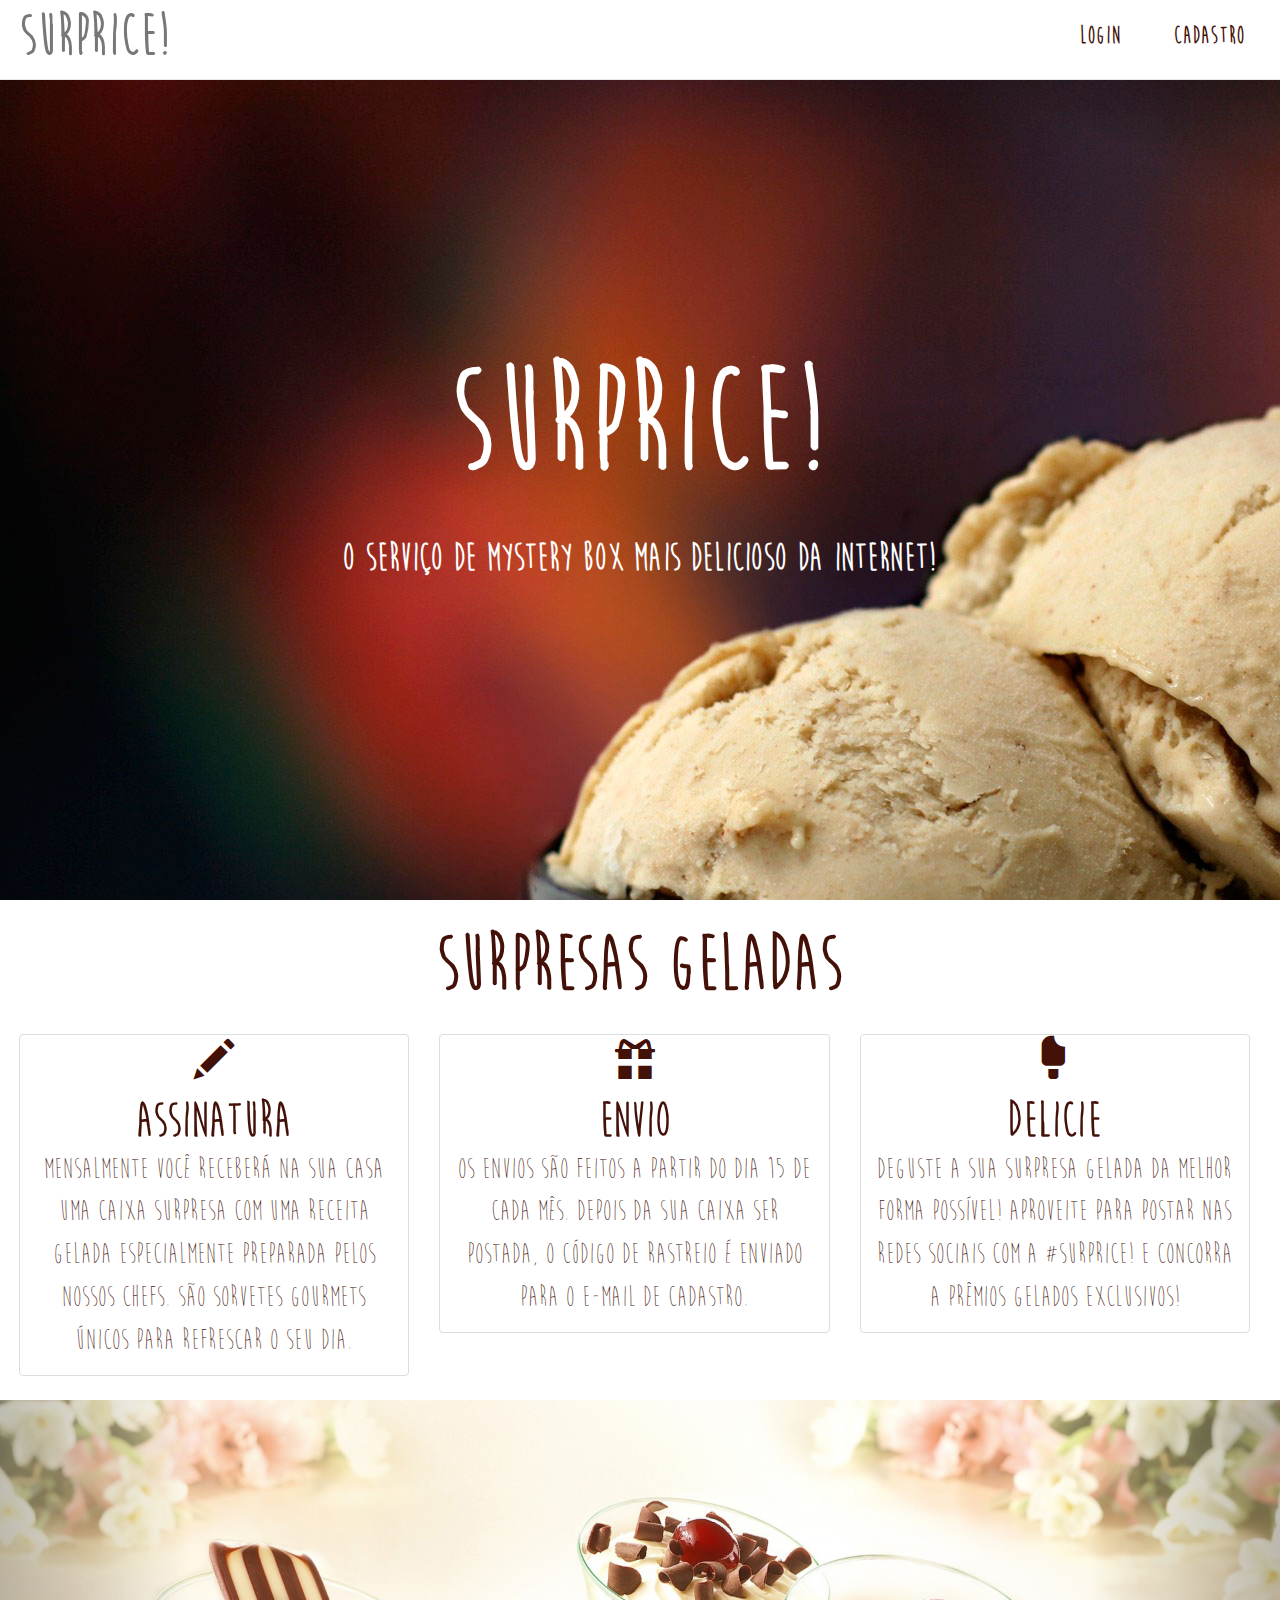
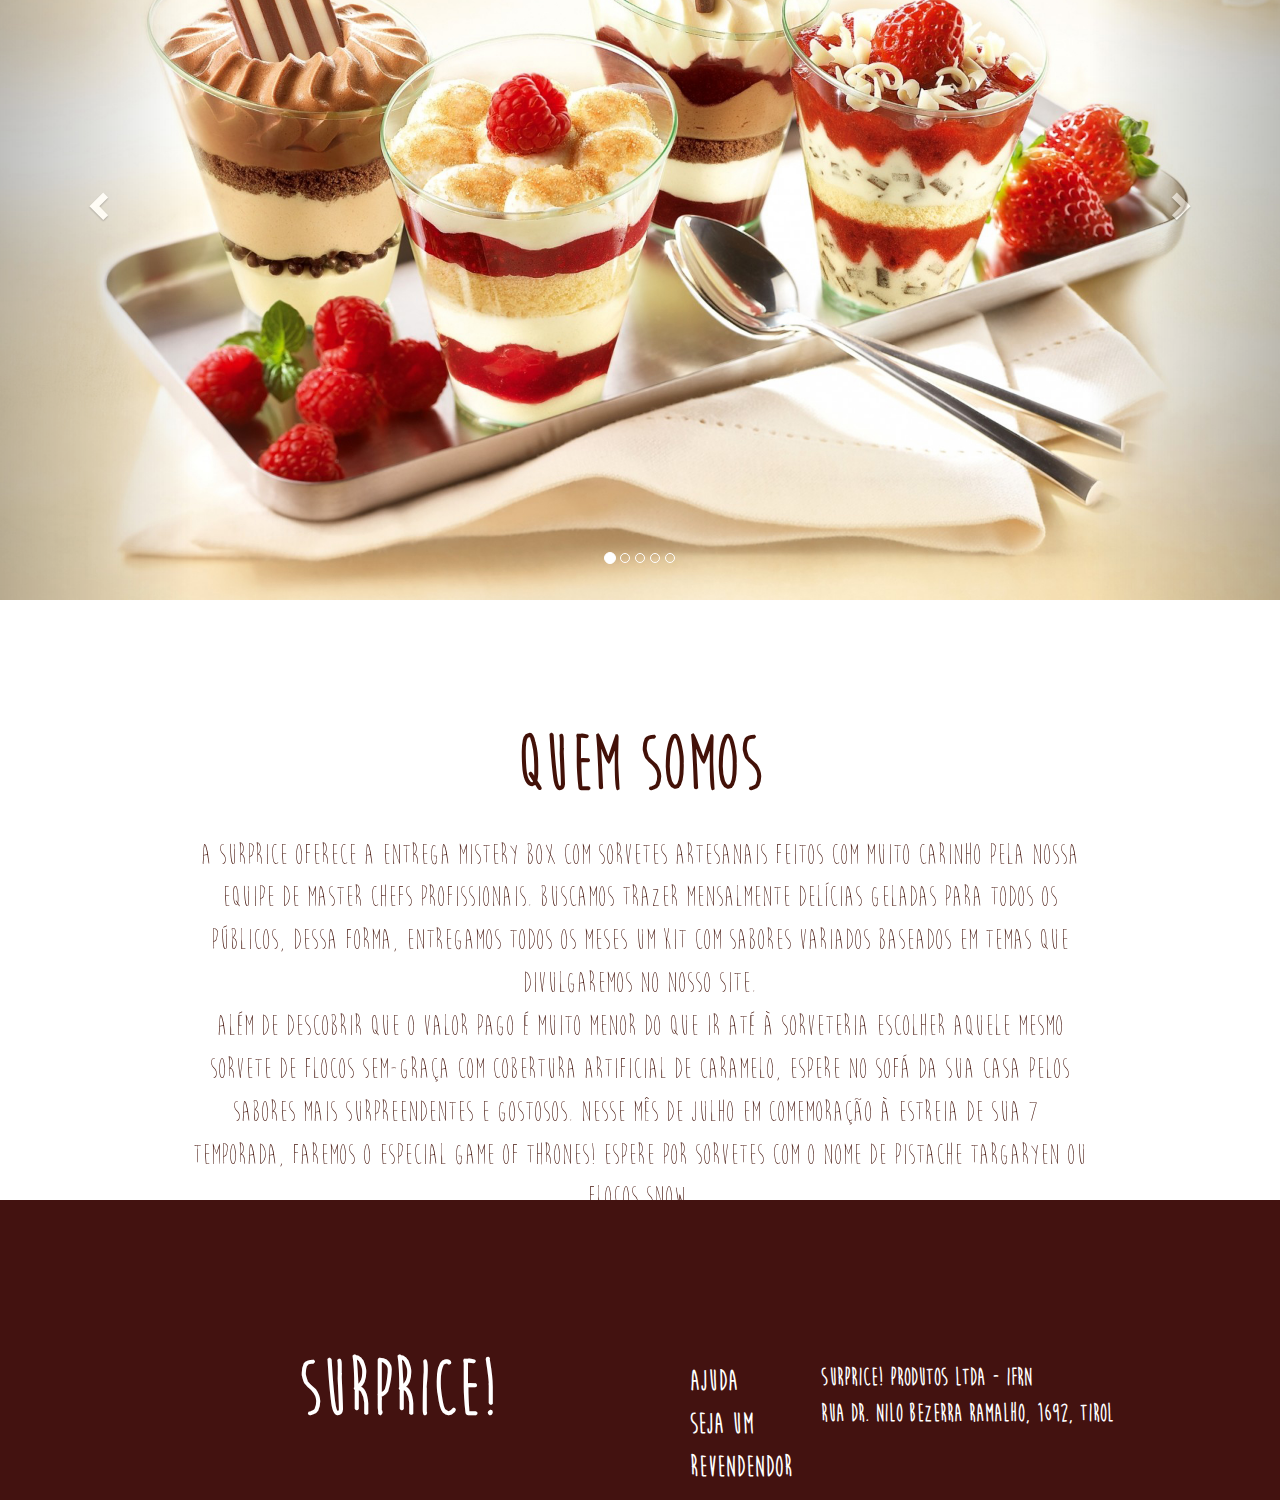
<file: index.html>
<!DOCTYPE html>
<html lang="pt-br">
    <head>
        <meta charset="utf-8">
        <meta http-equiv="X-UA-Compatible" content="IE=edge">
        <meta name="viewport" content="width=device-width, initial-scale=1">

        <title>Início | Surprice!</title>

        <link href="css/app.css" rel="stylesheet" type="text/css">
        <link href="css/style.css" rel="stylesheet" type="text/css">
        <link href="css/bootstrap.min.css" rel="stylesheet" type="text/css">
        <link rel="shortcut icon" href="images/favicon.ico"/>

        <!-- Scripts -->
        <script src="js/app.js"></script>
        <script src="js/jquery.js"></script>
        <script src="js/bootstrap.min.js"></script>

        <!-- Styles -->
        <style>
            html, body {

                font-family: 'Moon Flower', sans-serif;
                font-weight: bold;
                height: 100vh;
                margin: 0;
                color: white;
            }

            .full-height {
                height: 100vh;
                background: url('images/index-image.jpg') fixed #fff;
            }

            .flex-center {
                align-items: center;
                display: flex;
                justify-content: center;
            }

            .position-ref {
                position: relative;
            }

            .top-right {
                position: absolute;
                right: 10px;
                top: 18px;
            }

            .content-1 {
                text-align: center;
            }

            .title {
                font-size: 150px;
            }

            #p1 {
              width: 100%;
              font-size: 40px;
              margin: 0;
            }

            #p2 {
              width: 100%;
              font-size: 30px;
              margin: 0;
            }

            .links > a {
                color: #431108;
                padding: 0 25px;
                font-size: 25px;
                font-weight: 600;
                letter-spacing: .1rem;
                text-transform: uppercase;
                text-decoration: none;
                text-decoration: none;
            }

            .m-b-md {
                margin: 0;
            }

            h1{
              font-size: 80px;
              font-weight: bolder;
              margin-bottom: 2%;
            }

            .content-2 {
              text-align: center;
              width: 100%;
              height: 500px;
              color: #431108;
              font-weight: bold;
              background: fixed;
              margin: 0;
              padding: 0;
            }

            .content-3 {
              text-align: center;
              width: 100%;
              height: 500px;
              color: #431108;
              font-weight: bold;
              background: fixed;
              margin: 400px 0 0 0;
              padding: 0;
            }

            .content-3 p{
              color: #431108;
              width: 70%;
              font-size: 30px;
              font-weight: normal;
              height: auto;
              margin: auto;
            }

            .content-2 p{
              color: #431108;
              width: 100%;
              font-size: 30px;
              font-weight: normal;
              height: auto;
              margin: auto;
            }

            .content-2 h3{
              color: #431108;
              width: 100%;
              font-size: 50px;
              font-weight: bold;
              height: auto;
              margin: auto;
            }

            .row{
              width: 100%;
              padding-left: 1.5%;
            }

            .glyphicon{
              font-size: 40px;
            }

            #slider img{
              width: 100%;
              max-height: 900px;
            }

            .navbar-static-top{
                position: fixed; /* Set the navbar to fixed position */
                top: 0; /* Position the navbar at the top of the page */
                width: 100%; /* Full width */
                background-color: white;
                height: 80px;
            }
            .navbar-brand{
              color: #431210;
              padding: 25px 0 0 0;
              font-family: 'Moon Flower', sans-serif;
              font-weight: bold;
              font-size: 60px;
              margin-left: 20px;
            }

            footer {
                position: relative;
                height: 300px;
                bottom: 0;
                width: 100%;
                background-color: #431210;
                color: white;
            }

            footer .content h1{
              padding: 125px 0 0 300px;
              font-size: 80px;
              float: left;
              clear: right;
              color: white;
            }

            footer .content a{
              text-decoration: none;
              color: white;
            }

            footer .content .links-uteis{
              padding: 160px 0 0 0;
              margin-left: 15%;
              font-size: 30px;
              font-weight: bold;
              float: left;
              clear: right;
              width: 10%;
            }

            footer .content p{
              margin: 0 13% 0 0;
              padding: 160px 0 0 0;
              float: right;
              font-size: 25px;
            }

    </style>
    </head>
    <body>
        <nav class="navbar navbar-default navbar-static-top">
          <div class="content">
                <div class="navbar-header">
                  <button type="button" class="navbar-toggle collapsed" data-toggle="collapse" data-target="#app-navbar-collapse">
                      <span class="sr-only">Toggle Navigation</span>
                      <span class="icon-bar"></span>
                      <span class="icon-bar"></span>
                      <span class="icon-bar"></span>
                  </button>
                    <a class="navbar-brand" href="index.html">
                        Surprice!
                    </a>
                </div>

                <div class="collapse navbar-collapse" id="app-navbar-collapse">
                    <ul class="nav navbar-nav navbar-right">
                      <div class="top-right links">
                        <a href="login.html">Login</a>
                        <a href="cadastro.html">Cadastro</a>
                      </div>
                    </ul>
                </div>
            </div>
        </nav>
        <div class="flex-center position-ref full-height">
            <div class="content-1">
                <div class="title m-b-md">SURPRICE!</div>
                <p id="p1"> O serviço de mystery box mais delicioso da Internet!</p>
            </div>
        </div>
        <div class="flex-center position-ref">
            <div class="content-2">
                <h1>SURPRESAS GELADAS</h1>
                <div class="row">
                  <div class="col-sm-6 col-md-4">
                    <div class="thumbnail">
                      <span class="glyphicon glyphicon-pencil"></span>
                      <div class="caption">
                        <h3>Assinatura</h3>
                        <p>Mensalmente você receberá na sua casa uma caixa
                          surpresa com uma receita gelada especialmente
                          preparada pelos nossos chefs. São sorvetes gourmets
                          únicos para refrescar o seu dia.</p>
                      </div>
                    </div>
                  </div>
                  <div class="col-sm-6 col-md-4">
                    <div class="thumbnail">
                      <span class="glyphicon glyphicon-gift"></span>
                      <div class="caption">
                        <h3>Envio</h3>
                        <p>Os envios são feitos a partir do dia 15 de cada mês.
                          Depois da sua caixa ser postada, o código de rastreio
                          é enviado para o e-mail de cadastro.</p>
                      </div>
                    </div>
                  </div>
                  <div class="col-sm-6 col-md-4">
                    <div class="thumbnail">
                      <span class="glyphicon glyphicon-ice-lolly-tasted"></span>
                      <div class="caption">
                        <h3>Delicie</h3>
                        <p>Deguste a sua surpresa gelada da melhor forma possível!
                        Aproveite para postar nas redes sociais com a #surprice!
                        e concorra a prêmios gelados exclusivos!</p>
                      </div>
                    </div>
                  </div>
                </div>
            </div>
        </div>
        <div class="flex-center position-ref">
          <div class="content-2">
            <div id="slider" class="carousel slide" data-ride="carousel">
              <!-- Indicators -->
              <ol class="carousel-indicators">
                <li data-target="#slider" data-slide-to="0" class="active"></li>
                <li data-target="#slider" data-slide-to="1"></li>
                <li data-target="#slider" data-slide-to="2"></li>
                <li data-target="#slider" data-slide-to="3"></li>
                <li data-target="#slider" data-slide-to="4"></li>
              </ol>

              <!-- Wrapper for slides -->
              <div class="carousel-inner">
                <div class="item active">
                  <img src="images/sabores/1.jpg" alt="">
                </div>
                <div class="item">
                  <img src="images/sabores/2.jpg" alt="">
                </div>
                <div class="item">
                  <img src="images/sabores/3.jpg" alt="">
                </div>
                <div class="item">
                  <img src="images/sabores/4.jpg" alt="">
                </div>
                <div class="item">
                  <img src="images/sabores/5.jpg" alt="">
                </div>
              </div>

              <!-- Left and right controls -->
              <a class="left carousel-control" href="#slider" data-slide="prev">
                <span class="glyphicon glyphicon-chevron-left"></span>
                <span class="sr-only">Previous</span>
              </a>
              <a class="right carousel-control" href="#slider" data-slide="next">
                <span class="glyphicon glyphicon-chevron-right"></span>
                <span class="sr-only">Next</span>
              </a>
            </div>
        </div>
      </div>
      <div class="flex-center position-ref">
          <div class="content-3">
              <h1>QUEM SOMOS</h1>
              <p>A Surprice oferece a entrega mistery box com sorvetes artesanais feitos com muito carinho pela nossa equipe de master chefs profissionais.
                 Buscamos trazer mensalmente delícias geladas para todos os públicos, dessa forma, entregamos todos os meses um kit com sabores variados baseados
                 em temas que divulgaremos no nosso site.
              </p>
              <p>Além de descobrir que o valor pago é muito menor do que ir até à sorveteria escolher aquele mesmo sorvete de
                 flocos sem-graça com cobertura artificial de caramelo, espere no sofá da sua casa pelos sabores mais surpreendentes e gostosos.
                 Nesse mês de julho em comemoração à estreia de sua 7ª temporada, faremos o especial Game of Thrones!
                 Espere por sorvetes com o nome de Pistache Targaryen ou Flocos Snow.
              </p>
          </div>
      </div>
      <footer class="fixed-bottom">
         <div class="content">
           <a href="index.html"><h1>Surprice!</h1></a>
           <div class="links-uteis">
             <a href="ajuda.html">Ajuda</a><br>
             <a href="revendedor.html">Seja um revendendor</a>
           </div>
          <p>Surprice! Produtos LTDA - IFRN <br> Rua Dr. Nilo Bezerra Ramalho, 1692, Tirol</p>
         </div>
      </footer>
    </body>
</html>
</file>
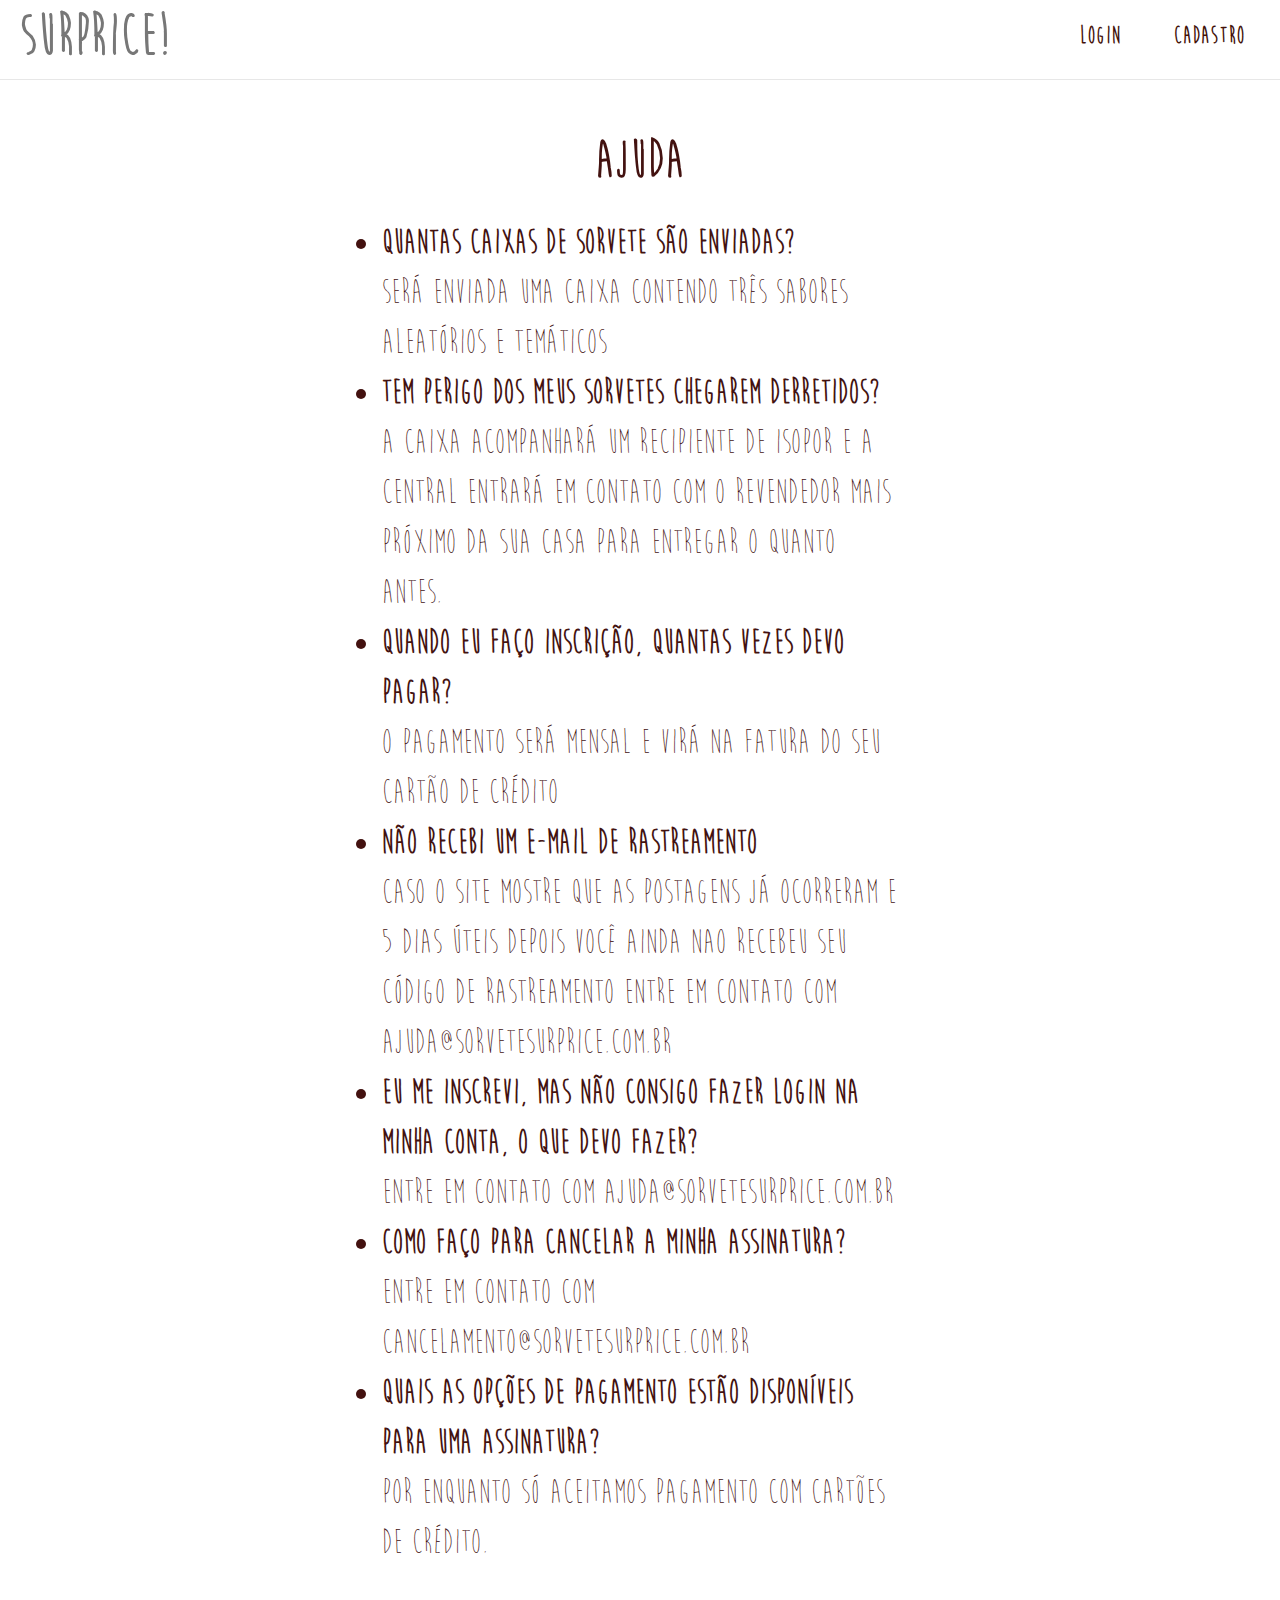
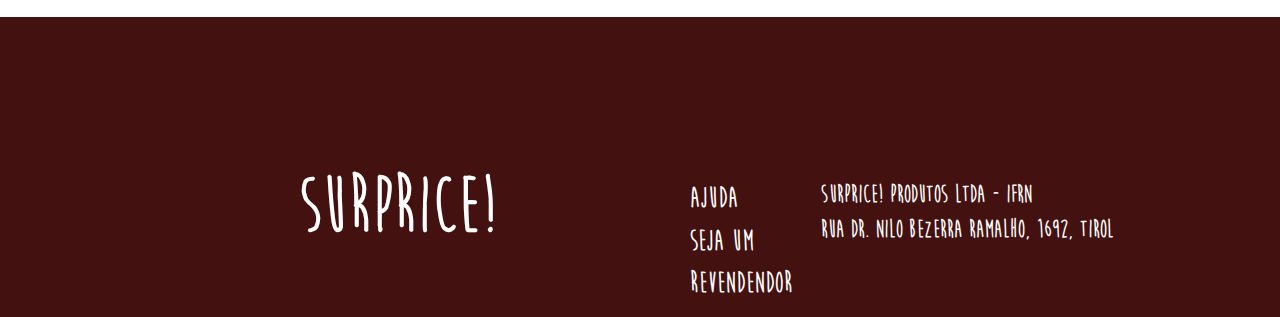
<file: ajuda.html>
<!DOCTYPE html>
<html lang="pt-br">
    <head>
        <meta charset="utf-8">
        <meta http-equiv="X-UA-Compatible" content="IE=edge">
        <meta name="viewport" content="width=device-width, initial-scale=1">

        <title>Ajuda | Surprice!</title>

        <link href="css/app.css" rel="stylesheet" type="text/css">
        <link href="css/style.css" rel="stylesheet" type="text/css">
        <link href="css/bootstrap.min.css" rel="stylesheet" type="text/css">
        <link rel="shortcut icon" href="images/favicon.ico"/>

        <!-- Scripts -->
        <script src="js/app.js"></script>
        <script src="js/jquery.js"></script>
        <script src="js/bootstrap.min.js"></script>

<style>

  html, body {
      font-family: 'Moon Flower', sans-serif;
      font-weight: bold;
      height: 100vh;
      margin: 0;
      background-color: #fff;

  }


.navbar-static-top{
    position: fixed; /* Set the navbar to fixed position */
    top: 0; /* Position the navbar at the top of the page */
    width: 100%; /* Full width */
    background-color: white;
    height: 80px;
}

.links > a {
    color: #431108;
    padding: 0 25px;
    font-size: 25px;
    font-weight: 600;
    letter-spacing: .1rem;
    text-decoration: none;
    text-transform: uppercase;
    font-family: 'Moon Flower', sans-serif;
}

.top-right {
    position: absolute;
    right: 10px;
    top: 18px;
}

.panel-default{
    margin-top: 100px;
    font-family: 'helvetica', sans-serif;
}

.navbar-brand{
  color: #431210;
  padding: 25px 0 0 0;
  font-family: 'Moon Flower', sans-serif;
  font-weight: bold;
  font-size: 60px;
  margin-left: 20px;
}

.container{
  width: 60%;
}

.flex-center {
align-items: center;
 display: flex;
 justify-content: center;
 margin: 120px auto 50px auto;
            }

.position-ref {
 position: relative;
}

.content-3{
  width: 70%;
}

.content-3 p{
 color: #431210;
 font-size: 35px;
 font-weight: normal;
 height: auto;
 margin: auto;
}

.content-3 h1{
 color: #431210;
 font-size: 55px;
 font-weight: bold;
 height: auto;
 margin: 2% auto 5% auto;
 text-align: center;
}

.content-3 li{
 color: #431210;
 font-weight: bold;
 font-size: 35px;
 height: auto;
 margin: auto;
}

footer {
    position: relative;
    height: 300px;
    bottom: 0;
    width: 100%;
    background-color: #431210;
    color: white;
}

footer .content h1{
  padding: 125px 0 0 300px;
  font-size: 80px;
  font-weight: bold;
  float: left;
  clear: right;
  color: white;
}

footer .content a{
  text-decoration: none;
  color: white;
}

footer .content .links-uteis{
  padding: 160px 0 0 0;
  margin-left: 15%;
  font-size: 30px;
  font-weight: bold;
  float: left;
  clear: right;
  width: 10%;
}

footer .content p{
  margin: 0 13% 0 0;
  padding: 160px 0 0 0;
  float: right;
  font-size: 25px;
}

.btn{
  margin-left: 50px;
}


</style>
<!-- Scripts -->
<script src="js/app.js"></script>
<script src="js/viaCEP.js"></script>
<script src="js/jquery.mask.min.js"></script>
<script src="js/mask.js"></script>
<script src="js/bootstrap.min.js"></script>
</head>
<body>
  <nav class="navbar navbar-default navbar-static-top">
    <div class="content">
          <div class="navbar-header">
            <button type="button" class="navbar-toggle collapsed" data-toggle="collapse" data-target="#app-navbar-collapse">
                <span class="sr-only">Toggle Navigation</span>
                <span class="icon-bar"></span>
                <span class="icon-bar"></span>
                <span class="icon-bar"></span>
            </button>
              <a class="navbar-brand" href="index.html">
                  Surprice!
              </a>
          </div>

          <div class="collapse navbar-collapse" id="app-navbar-collapse">
              <ul class="nav navbar-nav navbar-right">
                <div class="top-right links">
                  <a href="login.html">Login</a>
                  <a href="cadastro.html">Cadastro</a>
                </div>
              </ul>
          </div>
      </div>
  </nav>
</div>
</div>

<!--Content da pagina-->
<div class="container">
<div class="flex-center position-ref">
  <div class="content-3">
      <h1>AJUDA</h1>
      <li>Quantas caixas de sorvete
        são enviadas? </li>
      <p> Será enviada uma caixa contendo três sabores
        aleatórios e temáticos</p>

      <li> Tem perigo dos meus
        sorvetes chegarem derretidos?</li>
      <p>A caixa acompanhará um recipiente de isopor
        e a central entrará em contato com o revendedor mais próximo da sua
        casa para entregar o quanto antes.</p>

      <li> Quando eu faço inscrição,
         quantas vezes devo pagar?</li>
      <p> O pagamento será mensal e virá na fatura do
        seu cartão de crédito</p>

      <li>Não recebi um e-mail de
        rastreamento</li>
      <p>Caso o site mostre que as postagens já ocorreram
        e 5 dias úteis depois você ainda nao recebeu seu código de rastreamento
         entre em contato com ajuda@sorvetesurprice.com.br</p>

     <li>Eu me inscrevi, mas não consigo
        fazer login na minha conta, o que devo fazer?</li>
     <p>Entre em contato com ajuda@sorvetesurprice.com.br</p>

     <li>Como faço para cancelar a
       minha assinatura?</li>
     <p>Entre em contato com cancelamento@sorvetesurprice.com.br</p>

     <li>Quais as opções de pagamento estão disponíveis para uma assinatura?</li>
     <p>Por enquanto só aceitamos pagamento com cartões de crédito.</p>
  </div>
</div>
</div>
<!--Content da pagina-->
<footer class="fixed-bottom">
   <div class="content">
     <a href="index.html"><h1>Surprice!</h1></a>
     <div class="links-uteis">
       <a href="ajuda.html">Ajuda</a><br>
       <a href="revendedor.html">Seja um revendendor</a>
     </div>
    <p>Surprice! Produtos LTDA - IFRN <br> Rua Dr. Nilo Bezerra Ramalho, 1692, Tirol</p>
   </div>
</footer>
</body>
</html>
</file>
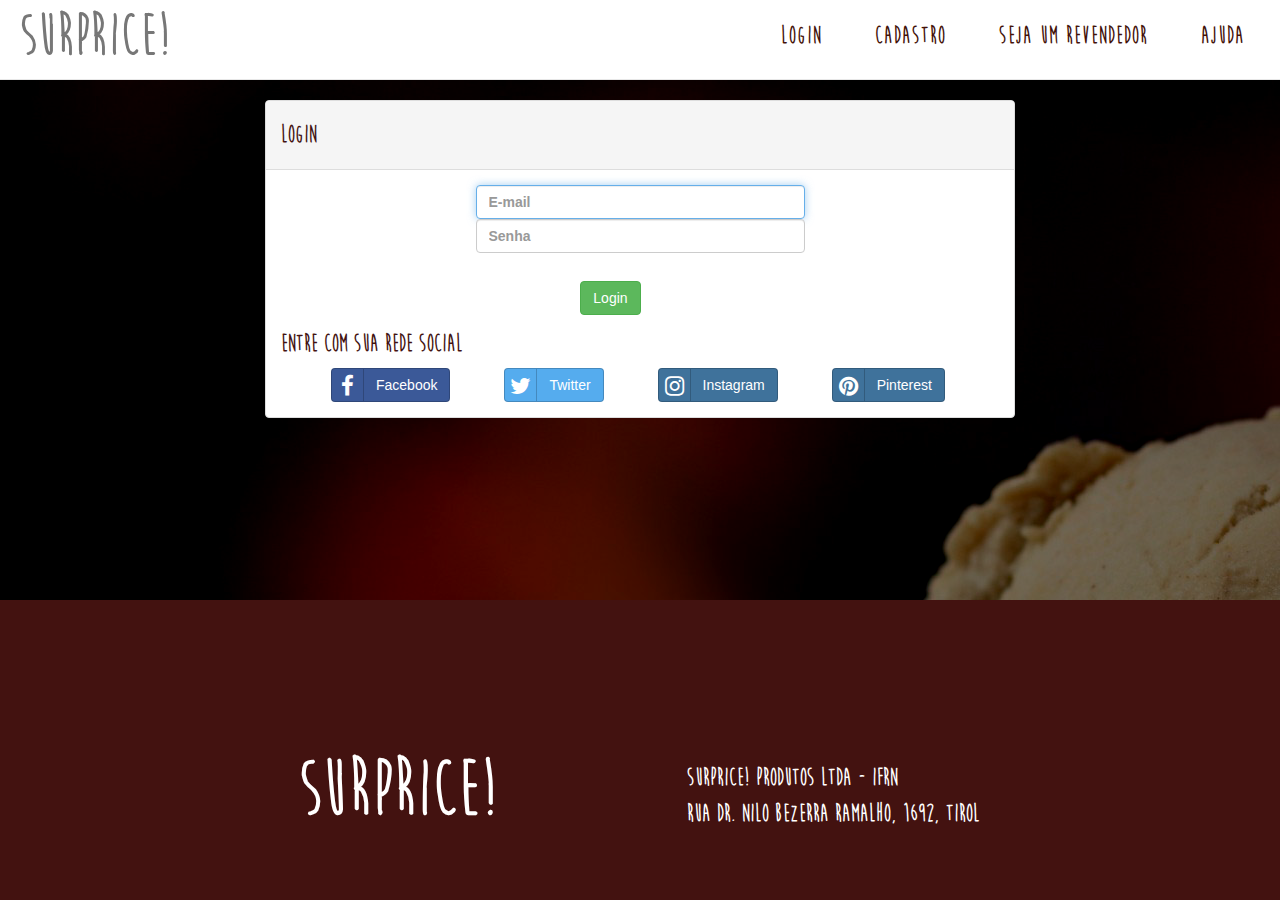
<file: login.html>
<!DOCTYPE html>
<html lang="pt-br">
<head>
<meta charset="utf-8">
<meta http-equiv="X-UA-Compatible" content="IE=edge">
<meta name="viewport" content="width=device-width, initial-scale=1">

<title>Login | Surprice!</title>

<!-- Styles -->
<link href="css/app.css" rel="stylesheet" type="text/css">
<link href="css/style.css" rel="stylesheet" type="text/css">
<link href="css/bootstrap.min.css" rel="stylesheet" type="text/css">
<link href="css/bootstrap-social.css" rel="stylesheet" type="text/css">
<link href="css/font-awesome.css" rel="stylesheet" type="text/css">
<link rel="shortcut icon" href="images/favicon.ico"/>

<style>

  html, body {
      font-family: 'Moon Flower', sans-serif;
      font-weight: bold;
      height: 100vh;
      margin: 0;
      color: #431210;
      background: url('images/bg-opacity.png') fixed #fff;
  }


.navbar-static-top{
    position: fixed; /* Set the navbar to fixed position */
    top: 0; /* Position the navbar at the top of the page */
    width: 100%; /* Full width */
    background-color: white;
    height: 80px;
}

.links > a {
    color: #431108;
    padding: 0 25px;
    font-size: 25px;
    font-weight: 600;
    letter-spacing: .1rem;
    text-decoration: none;
    text-transform: uppercase;
    font-family: 'Moon Flower', sans-serif;
}

.top-right {
    position: absolute;
    right: 10px;
    top: 18px;
}

.panel-default{
    margin-top: 100px;
    font-family: 'helvetica', sans-serif;
}

.navbar-brand{
  color: #431210;
  padding: 25px 0 0 0;
  font-family: 'Moon Flower', sans-serif;
  font-weight: bold;
  font-size: 60px;
  margin-left: 20px;
}

footer {
    position: fixed;
    height: 300px;
    bottom: 0;
    width: 100%;
    background-color: #431210;
    color: white;
}

footer .content h1{
  padding: 125px 0 0 300px;
  font-size: 80px;
  float: left;
  clear: right;
  color: white;
  font-weight: bold;
}

footer .content a{
  text-decoration: none;
}

footer .content p{
  padding: 160px 0 0 0;
  margin-right: 300px;
  font-size: 25px;
  float: right;
}

.btn{
  margin-left: 50px;
}

</style>
<!-- Scripts -->
<script src="js/app.js"></script>
<script src="js/viaCEP.js"></script>
<script src="js/jquery.mask.min.js"></script>
<script src="js/jquery.js"></script>
<script src="js/bootstrap.min.js"></script>
</head>
<body>
  <nav class="navbar navbar-default navbar-static-top">
    <div class="content">
          <div class="navbar-header">
            <button type="button" class="navbar-toggle collapsed" data-toggle="collapse" data-target="#app-navbar-collapse">
                <span class="sr-only">Toggle Navigation</span>
                <span class="icon-bar"></span>
                <span class="icon-bar"></span>
                <span class="icon-bar"></span>
            </button>
              <a class="navbar-brand" href="index.html">
                  Surprice!
              </a>
          </div>

          <div class="collapse navbar-collapse" id="app-navbar-collapse">
              <ul class="nav navbar-nav navbar-right">
                <div class="top-right links">
                  <a href="login.html">Login</a>
                  <a href="cadastro.html">Cadastro</a>
                  <a href="revendedor.html">Seja um revendedor</a>
                  <a href="ajuda.html">Ajuda</a>
                </div>
              </ul>
          </div>
      </div>
  </nav>

  <!--Content da pagina-->
  <div class="container">
      <div class="row">
          <div class="col-md-8 col-md-offset-2">
              <div class="panel panel-default">
                  <div class="panel-heading"><h4 style="color: #431210; font-family: 'Moon Flower', sans-serif;font-weight: bold; font-size:25px">Login</h4></div>
                  <div class="panel-body">
                      <form class="form-horizontal" role="form" method="POST" action="user/perfil.html">

                          <div class="" style="color: #431210; font-family: 'helvetica', sans-serif;font-weight: bold; font-size:20px">
                              <div class="col-md-6 col-md-offset-3">
                                  <input id="email" type="email" class="form-control" name="email" value="" placeholder="E-mail" required autofocus>
                              </div>
                          </div>
                          <div class="" style="color: #431210; font-family: 'helvetica', sans-serif;font-weight: bold; font-size:20px">
                              <div class="col-md-6 col-md-offset-3">
                                  <input id="password" type="password" class="form-control" name="password" placeholder="Senha"required><br>
                              </div>
                          </div>
                          <div class="form-group">
                              <div class="col-md-9 col-md-offset-4">
                                  <button type="submit" class="btn btn-success">Login</button>                                  
                              </div>
                          </div>

                      <h4 style="color: #431210; font-family: 'Moon Flower', sans-serif;font-weight: bold; font-size:25px">Entre com sua rede social</h4>
                      <div class="">

                        <a class="btn btn-primary btn-social btn-facebook"><span class="fa fa-facebook"></span> Facebook  </a>
                        <a class="btn btn-primary btn-social btn-twitter"><span class="fa fa-twitter"></span> Twitter  </a>
                        <a class="btn btn-primary btn-social btn-instagram"><span class="fa fa-instagram"></span> Instagram  </a>
                        <a class="btn btn-primary btn-social btn-instagram"><span class="fa fa-pinterest"></span> Pinterest  </a>
                  </div>
              </div>
          </div>
      </div>
    </div>
  </div>
  <!--Content da pagina-->

<footer class="fixed-bottom">
   <div class="content">
     <a href="index.html"><h1>Surprice!</h1></a>
     <p>Surprice! Produtos LTDA - IFRN<br>Rua Dr. Nilo Bezerra Ramalho, 1692, Tirol</p>
   </div>
</footer>
</body>
</html>
</file>
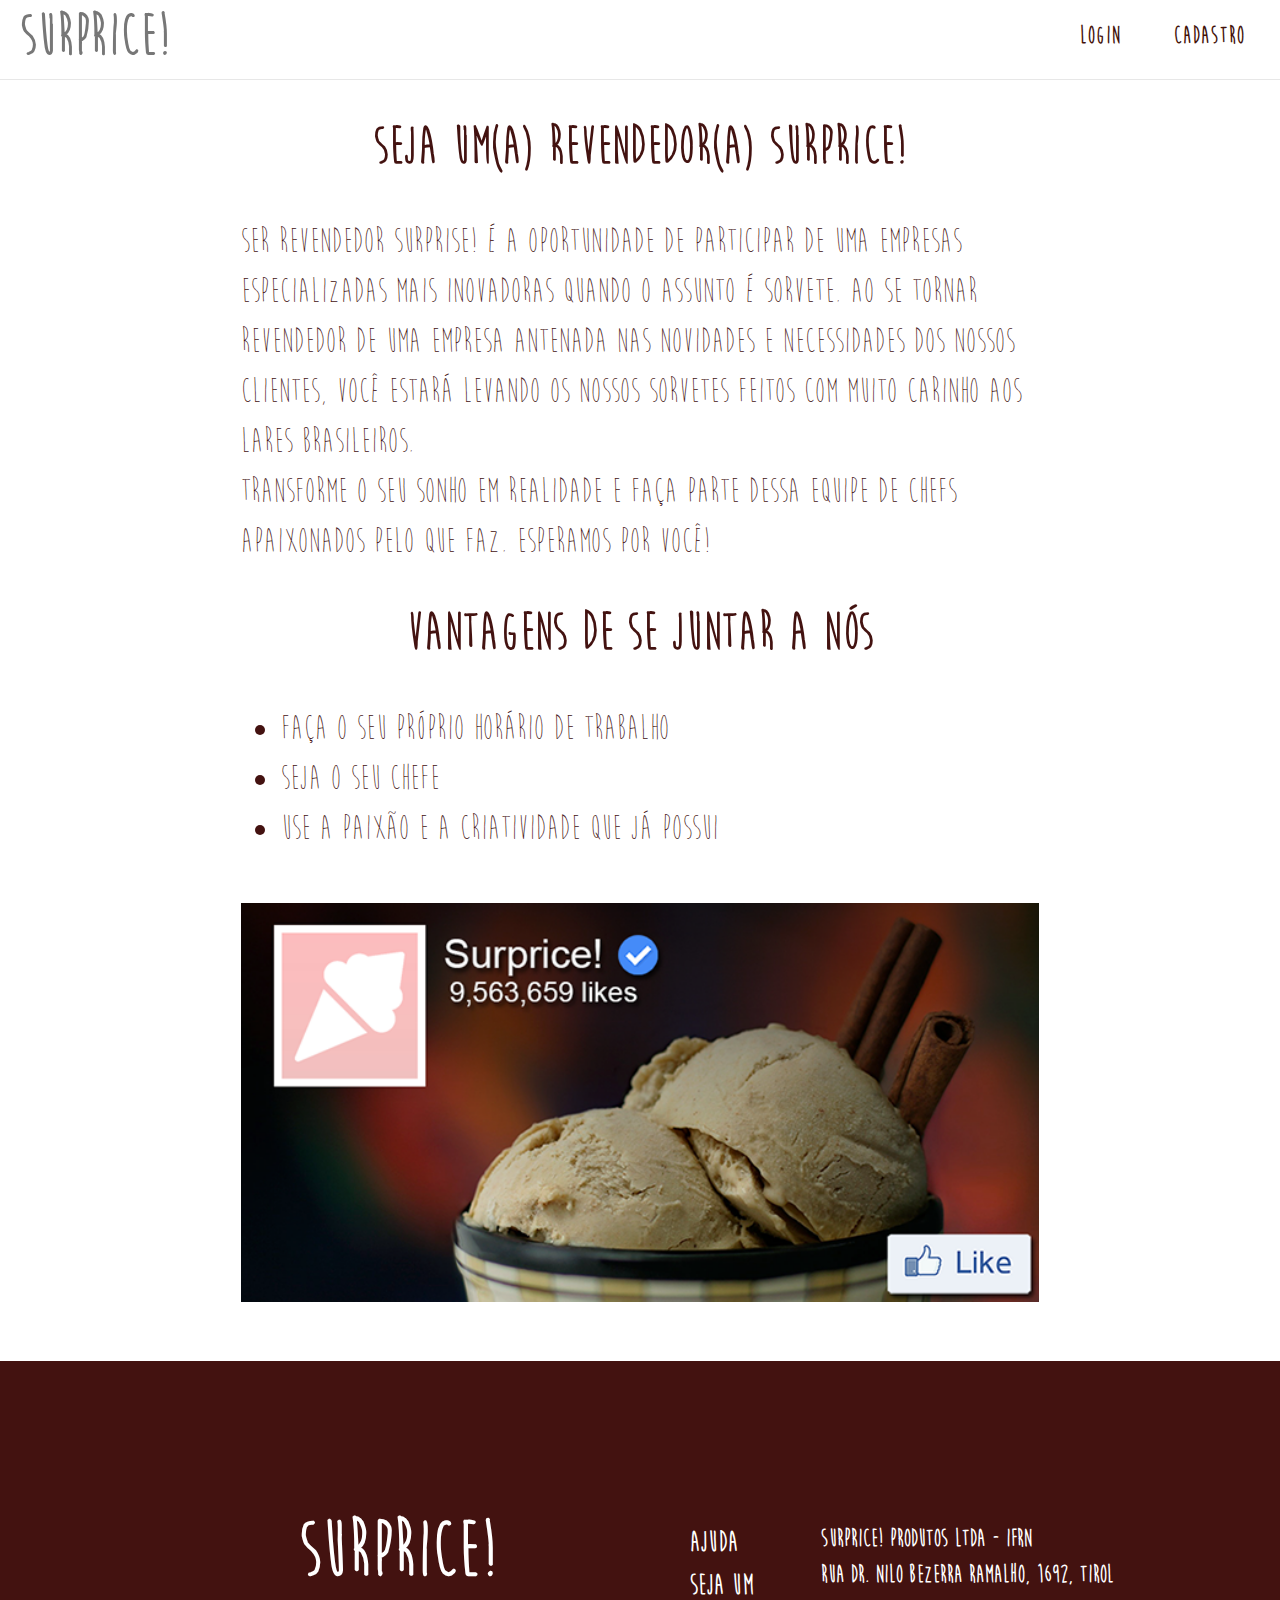
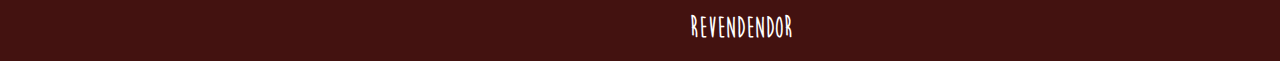
<file: revendedor.html>
<!DOCTYPE html>
<html lang="pt-br">
    <head>
        <meta charset="utf-8">
        <meta http-equiv="X-UA-Compatible" content="IE=edge">
        <meta name="viewport" content="width=device-width, initial-scale=1">

        <title>Revendedor | Surprice!</title>

        <link href="css/app.css" rel="stylesheet" type="text/css">
        <link href="css/style.css" rel="stylesheet" type="text/css">
        <link href="css/bootstrap.min.css" rel="stylesheet" type="text/css">
        <link rel="shortcut icon" href="images/favicon.ico"/>

        <!-- Scripts -->
        <script src="js/app.js"></script>
        <script src="js/jquery.js"></script>
        <script src="js/bootstrap.min.js"></script>

<style>

  html, body {
      font-family: 'Moon Flower', sans-serif;
      font-weight: bold;
      height: 100vh;
      margin: 0;
      background-color: #fff;

  }


.navbar-static-top{
    position: fixed; /* Set the navbar to fixed position */
    top: 0; /* Position the navbar at the top of the page */
    width: 100%; /* Full width */
    background-color: white;
    height: 80px;
}

.links > a {
    color: #431108;
    padding: 0 25px;
    font-size: 25px;
    font-weight: 600;
    letter-spacing: .1rem;
    text-decoration: none;
    text-transform: uppercase;
    font-family: 'Moon Flower', sans-serif;
}

.top-right {
    position: absolute;
    right: 10px;
    top: 18px;
}

.panel-default{
    margin-top: 100px;
    font-family: 'helvetica', sans-serif;
}

#genero {

    font-family: 'helvetica', sans-serif;
}

.navbar-brand{
  color: #431210;
  padding: 25px 0 0 0;
  font-family: 'Moon Flower', sans-serif;
  font-weight: bold;
  font-size: 60px;
  margin-left: 20px;
}

.flex-center {
align-items: center;
 display: flex;
 justify-content: center;
 margin-top: 100px;
            }

.position-ref {
 position: relative;
            }

.content-3{
  width: 70%;
}

.content-3 p{
 color: #431210;
 font-size: 35px;
 height: auto;
 margin: auto;
 font-weight: normal;
}

.content-3 h1{
 color: #431210;
 font-size: 55px;
 font-weight: bold;
 height: auto;
 margin: 2% auto 5% auto;
 text-align: center;
}

.content-3 ul li{
 color: #431210;
 font-weight: normal;
 font-size: 35px;
 height: auto;
 margin: auto;
}

.content-3 img{
  width: 100%;
  margin: 5% 0 5% 0%;
}

footer {
    position: relative;
    height: 300px;
    bottom: 0;
    width: 100%;
    background-color: #431210;
    color: white;
}

footer .content h1{
  padding: 125px 0 0 300px;
  font-size: 80px;
  font-weight: bold;
  float: left;
  clear: right;
  color: white;
}

footer .content a{
  text-decoration: none;
  color: white;
}

footer .content .links-uteis{
  padding: 160px 0 0 0;
  margin-left: 15%;
  font-size: 30px;
  font-weight: bold;
  float: left;
  clear: right;
  width: 10%;
}

footer .content p{
  margin: 0 13% 0 0;
  padding: 160px 0 0 0;
  float: right;
  font-size: 25px;
}

.btn{
  margin-left: 50px;
}


</style>
<!-- Scripts -->
<script src="js/app.js"></script>
<script src="js/viaCEP.js"></script>
<script src="js/jquery.mask.min.js"></script>
<script src="js/mask.js"></script>
<script src="js/bootstrap.min.js"></script>
</head>
<body>
  <nav class="navbar navbar-default navbar-static-top">
    <div class="content">
          <div class="navbar-header">
            <button type="button" class="navbar-toggle collapsed" data-toggle="collapse" data-target="#app-navbar-collapse">
                <span class="sr-only">Toggle Navigation</span>
                <span class="icon-bar"></span>
                <span class="icon-bar"></span>
                <span class="icon-bar"></span>
            </button>
              <a class="navbar-brand" href="index.html">
                  Surprice!
              </a>
          </div>

          <div class="collapse navbar-collapse" id="app-navbar-collapse">
              <ul class="nav navbar-nav navbar-right">
                <div class="top-right links">
                  <a href="login.html">Login</a>
                  <a href="cadastro.html">Cadastro</a>
                </div>
              </ul>
          </div>
      </div>
  </nav>
</div>
</div>

<!--Content da pagina-->
<div class="container">
<div class="flex-center position-ref">
    <div class="content-3">
        <h1 >SEJA UM(A) REVENDEDOR(A) SURPRICE!</h1>
          <p>Ser revendedor Surprise! é a oportunidade de participar de uma empresas especializadas mais inovadoras quando o assunto é sorvete.
          Ao se tornar revendedor de uma empresa antenada nas novidades e necessidades dos nossos clientes, você estará levando os nossos sorvetes
          feitos com muito carinho aos lares brasileiros.</p>
          <p> Transforme o seu sonho em realidade e faça parte dessa equipe de chefs apaixonados pelo que faz. Esperamos por você!</p><br>
        <h1> VANTAGENS DE SE JUNTAR A NÓS </h1>
          <ul>
              <li> Faça o seu próprio horário de trabalho </li>
              <li> Seja o seu chefe </li>
              <li> Use a paixão e a criatividade que já possui </li>
          </ul>
        <img src="images/curta-nossa-page.png"><br><br>
    </div>
</div>
</div>
<footer class="fixed-bottom">
   <div class="content">
     <a href="index.html"><h1>Surprice!</h1></a>
     <div class="links-uteis">
       <a href="ajuda.html">Ajuda</a><br>
       <a href="revendedor.html">Seja um revendendor</a>
     </div>
    <p>Surprice! Produtos LTDA - IFRN <br> Rua Dr. Nilo Bezerra Ramalho, 1692, Tirol</p>
   </div>
</footer>
</body>
</html>
</file>
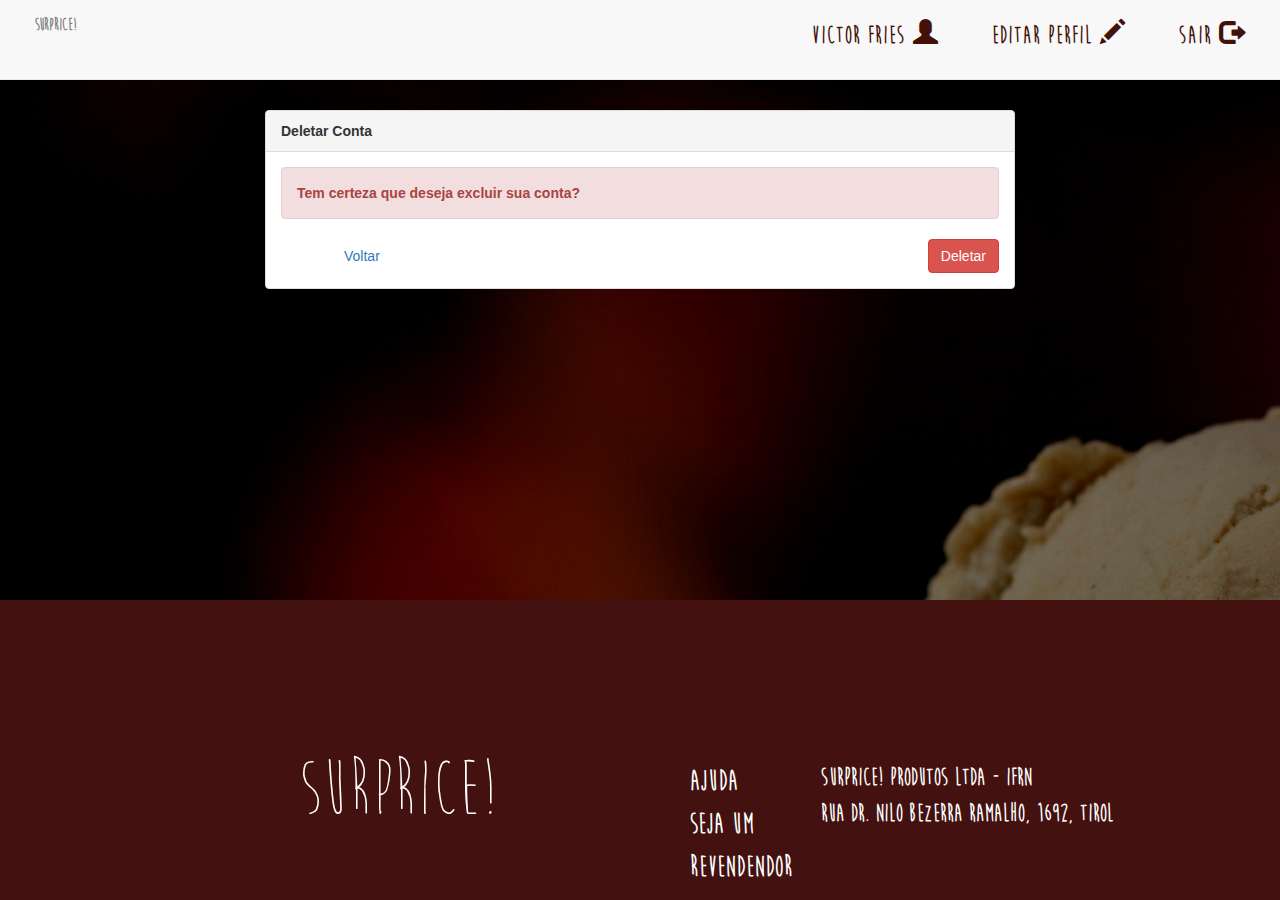
<file: user/deletar.html>
<!DOCTYPE html>
<html lang="pt-br">
<head>
<meta charset="utf-8">
<meta http-equiv="X-UA-Compatible" content="IE=edge">
<meta name="viewport" content="width=device-width, initial-scale=1">

<title>Deletar | Surprice!</title>

<!-- Styles -->
<link href="../css/app.css" rel="stylesheet" type="text/css">
<link href="../css/style-user.css" rel="stylesheet" type="text/css">
<link href="../css/bootstrap.min.css" rel="stylesheet" type="text/css">
<link href="../css/bootstrap-social.css" rel="stylesheet" type="text/css">
<link href="../css/font-awesome.css" rel="stylesheet" type="text/css">
<link rel="shortcut icon" href="../images/favicon.ico"/>

<style>
footer {
    position: fixed;
    height: 300px;
    bottom: 0;
    width: 100%;
    background-color: #431210;
    color: white;
}
</style>
<!-- Scripts -->
<script src="../js/app.js"></script>
<script src="../js/viaCEP.js"></script>
<script src="../js/jquery.mask.min.js"></script>
<script src="../js/jquery.js"></script>
<script src="../js/bootstrap.min.js"></script>
</head>
<body>
  <nav class="navbar navbar-default navbar-static-top">
    <div class="content">
          <div class="navbar-header">
            <button type="button" class="navbar-toggle collapsed" data-toggle="collapse" data-target="#app-navbar-collapse">
                <span class="sr-only">Toggle Navigation</span>
                <span class="icon-bar"></span>
                <span class="icon-bar"></span>
                <span class="icon-bar"></span>
            </button>
              <a class="navbar-brand" href="../index.html">
                  Surprice!
              </a>
          </div>

          <div class="collapse navbar-collapse" id="app-navbar-collapse">
              <ul class="nav navbar-nav navbar-right">
                <div class="top-right links">
                <a href="perfil.html">Victor Fries <span class="glyphicon glyphicon-user"></span></a>
                <a href="editar.html">Editar Perfil <span class="glyphicon glyphicon-pencil"></span></a>
                <a href="../index.html">Sair <span class="glyphicon glyphicon-log-out"></span></a>
                </div>
              </ul>
          </div>
      </div>
  </nav>

  <!--Content da pagina-->
  <div class="container">
      <div class="row">
          <div class="col-md-8 col-md-offset-2">
              <div class="panel panel-default">
                  <div class="panel-heading">Deletar Conta</div>
                  <div class="panel-body">
                    <form action="../index.html" method="POST">
                     <input type="hidden" value="{{ Auth::user()->id }}" name="id">
                    <div class="alert alert-danger" role="alert">
                      <strong>Tem certeza que deseja excluir sua conta?</strong>
                    </div>
                      <a href="editar.html" type="submit" class="btn btn-outline-info">Voltar</a>
  	                 <button type="submit" class="btn btn-danger pull-right">Deletar</button>
                  </form>
                  </div>
              </div>
          </div>
      </div>
  </div>
  <!--Content da pagina-->

  <footer class="fixed-bottom">
     <div class="content">
       <a href="index.html"><h1>Surprice!</h1></a>
       <div class="links-uteis">
         <a href="ajuda.html">Ajuda</a><br>
         <a href="revendedor.html">Seja um revendendor</a>
       </div>
      <p>Surprice! Produtos LTDA - IFRN <br> Rua Dr. Nilo Bezerra Ramalho, 1692, Tirol</p>
     </div>
  </footer>
</body>
</html>
</file>
<file: css/style.css>
@font-face {
    font-family: "Moon Flower";
    src: url('../fonts/Moon Flower.ttf') format("truetype");
}
</file>
<file: css/style-user.css>
@font-face {
    font-family: "Moon Flower";
    src: url('../fonts/Moon Flower.ttf') format("truetype");
}


html, body {
      font-weight: bold;
      height: 100vh;
      margin: 0;
      color: #431210;
      background: url('../images/bg-opacity.png') fixed #fff;
  }


.navbar-static-top{
    position: fixed; /* Set the navbar to fixed position */
    top: 0; /* Position the navbar at the top of the page */
    width: 100%; /* Full width */
    background-color: white;
    height: 80px;
    font-family: 'Moon Flower', sans-serif;
}

.links > a {
    color: #431108;
    padding: 0 25px;
    font-size: 25px;
    font-weight: 600;
    letter-spacing: .1rem;
    text-decoration: none;
    text-transform: uppercase;
}

.links > a:hover{
    text-decoration: none;
    color: #431108;
  }

.top-right {
    position: absolute;
    right: 10px;
    top: 18px;
}

.panel-default{
    margin-top: 10px;
    font-family: 'helvetica', sans-serif;
}

.navbar-brand{
  color: #431210;
  padding: 25px 0 0 0;
  font-weight: bold;
  font-size: 60px;
  margin-left: 20px;
}

footer {
    position: relative;
    height: 300px;
    bottom: 0;
    width: 100%;
    background-color: #431210;
    color: white;
    font-family: 'Moon Flower', sans-serif;
}

footer {
    position: relative;
    height: 300px;
    bottom: 0;
    width: 100%;
    background-color: #431210;
    color: white;
}

footer .content h1{
  padding: 125px 0 0 300px;
  font-size: 80px;
  float: left;
  clear: right;
  color: white;
}

footer .content a{
  text-decoration: none;
  color: white;
}

footer .content .links-uteis{
  padding: 160px 0 0 0;
  margin-left: 15%;
  font-size: 30px;
  font-weight: bold;
  float: left;
  clear: right;
  width: 10%;
}

footer .content p{
  margin: 0 13% 0 0;
  padding: 160px 0 0 0;
  float: right;
  font-size: 25px;
}

.btn{
  margin-left: 50px;
}
</file>
<file: css/app.css>
@import url(https://fonts.googleapis.com/css?family=Raleway:300,400,600);@charset "UTF-8";/*!
 * Bootstrap v3.3.7 (http://getbootstrap.com)
 * Copyright 2011-2016 Twitter, Inc.
 * Licensed under MIT (https://github.com/twbs/bootstrap/blob/master/LICENSE)
 *//*! normalize.css v3.0.3 | MIT License | github.com/necolas/normalize.css */.label,sub,sup{vertical-align:baseline}hr,img{border:0}body,figure{margin:0}.btn-group>.btn-group,.btn-toolbar .btn,.btn-toolbar .btn-group,.btn-toolbar .input-group,.col-xs-1,.col-xs-10,.col-xs-11,.col-xs-12,.col-xs-2,.col-xs-3,.col-xs-4,.col-xs-5,.col-xs-6,.col-xs-7,.col-xs-8,.col-xs-9,.dropdown-menu{float:left}.img-responsive,.img-thumbnail,.table,label{max-width:100%}.navbar-fixed-bottom .navbar-collapse,.navbar-fixed-top .navbar-collapse,.pre-scrollable{max-height:340px}html{font-family:sans-serif;-ms-text-size-adjust:100%;-webkit-text-size-adjust:100%}article,aside,details,figcaption,figure,footer,header,hgroup,main,menu,nav,section,summary{display:block}audio,canvas,progress,video{display:inline-block;vertical-align:baseline}audio:not([controls]){display:none;height:0}[hidden],template{display:none}a{background-color:transparent}a:active,a:hover{outline:0}b,optgroup,strong{font-weight:700}dfn{font-style:italic}h1{margin:.67em 0}mark{background:#ff0;color:#000}sub,sup{font-size:75%;line-height:0;position:relative}sup{top:-.5em}sub{bottom:-.25em}img{vertical-align:middle}svg:not(:root){overflow:hidden}hr{box-sizing:content-box;height:0}pre,textarea{overflow:auto}code,kbd,pre,samp{font-size:1em}button,input,optgroup,select,textarea{color:inherit;font:inherit;margin:0}button{overflow:visible}button,select{text-transform:none}button,html input[type=button],input[type=reset],input[type=submit]{-webkit-appearance:button;cursor:pointer}button[disabled],html input[disabled]{cursor:default}button::-moz-focus-inner,input::-moz-focus-inner{border:0;padding:0}input[type=checkbox],input[type=radio]{box-sizing:border-box;padding:0}input[type=number]::-webkit-inner-spin-button,input[type=number]::-webkit-outer-spin-button{height:auto}input[type=search]::-webkit-search-cancel-button,input[type=search]::-webkit-search-decoration{-webkit-appearance:none}table{border-collapse:collapse;border-spacing:0}td,th{padding:0}/*! Source: https://github.com/h5bp/html5-boilerplate/blob/master/src/css/main.css */@media print{blockquote,img,pre,tr{page-break-inside:avoid}*,:after,:before{background:0 0!important;color:#000!important;box-shadow:none!important;text-shadow:none!important}a,a:visited{text-decoration:underline}a[href]:after{content:" (" attr(href) ")"}abbr[title]:after{content:" (" attr(title) ")"}a[href^="#"]:after,a[href^="javascript:"]:after{content:""}blockquote,pre{border:1px solid #999}thead{display:table-header-group}img{max-width:100%!important}h2,h3,p{orphans:3;widows:3}h2,h3{page-break-after:avoid}.navbar{display:none}.btn>.caret,.dropup>.btn>.caret{border-top-color:#000!important}.label{border:1px solid #000}.table{border-collapse:collapse!important}.table td,.table th{background-color:#fff!important}.table-bordered td,.table-bordered th{border:1px solid #ddd!important}}.btn,.btn-danger.active,.btn-danger:active,.btn-default.active,.btn-default:active,.btn-info.active,.btn-info:active,.btn-primary.active,.btn-primary:active,.btn-warning.active,.btn-warning:active,.btn.active,.btn:active,.dropdown-menu>.disabled>a:focus,.dropdown-menu>.disabled>a:hover,.form-control,.navbar-toggle,.open>.btn-danger.dropdown-toggle,.open>.btn-default.dropdown-toggle,.open>.btn-info.dropdown-toggle,.open>.btn-primary.dropdown-toggle,.open>.btn-warning.dropdown-toggle{background-image:none}.img-thumbnail,body{background-color:#f5f8fa}@font-face{font-family:'Glyphicons Halflings';src:url(/fonts/vendor/bootstrap-sass/bootstrap/glyphicons-halflings-regular.eot?f4769f9bdb7466be65088239c12046d1);src:url(/fonts/vendor/bootstrap-sass/bootstrap/glyphicons-halflings-regular.eot?f4769f9bdb7466be65088239c12046d1?#iefix) format("embedded-opentype"),url(/fonts/vendor/bootstrap-sass/bootstrap/glyphicons-halflings-regular.woff2?448c34a56d699c29117adc64c43affeb) format("woff2"),url(/fonts/vendor/bootstrap-sass/bootstrap/glyphicons-halflings-regular.woff?fa2772327f55d8198301fdb8bcfc8158) format("woff"),url(/fonts/vendor/bootstrap-sass/bootstrap/glyphicons-halflings-regular.ttf?e18bbf611f2a2e43afc071aa2f4e1512) format("truetype"),url(/fonts/vendor/bootstrap-sass/bootstrap/glyphicons-halflings-regular.svg?89889688147bd7575d6327160d64e760#glyphicons_halflingsregular) format("svg")}.glyphicon{position:relative;top:1px;display:inline-block;font-family:'Glyphicons Halflings';font-style:normal;font-weight:400;line-height:1;-webkit-font-smoothing:antialiased;-moz-osx-font-smoothing:grayscale}.glyphicon-asterisk:before{content:"\002a"}.glyphicon-plus:before{content:"\002b"}.glyphicon-eur:before,.glyphicon-euro:before{content:"\20ac"}.glyphicon-minus:before{content:"\2212"}.glyphicon-cloud:before{content:"\2601"}.glyphicon-envelope:before{content:"\2709"}.glyphicon-pencil:before{content:"\270f"}.glyphicon-glass:before{content:"\e001"}.glyphicon-music:before{content:"\e002"}.glyphicon-search:before{content:"\e003"}.glyphicon-heart:before{content:"\e005"}.glyphicon-star:before{content:"\e006"}.glyphicon-star-empty:before{content:"\e007"}.glyphicon-user:before{content:"\e008"}.glyphicon-film:before{content:"\e009"}.glyphicon-th-large:before{content:"\e010"}.glyphicon-th:before{content:"\e011"}.glyphicon-th-list:before{content:"\e012"}.glyphicon-ok:before{content:"\e013"}.glyphicon-remove:before{content:"\e014"}.glyphicon-zoom-in:before{content:"\e015"}.glyphicon-zoom-out:before{content:"\e016"}.glyphicon-off:before{content:"\e017"}.glyphicon-signal:before{content:"\e018"}.glyphicon-cog:before{content:"\e019"}.glyphicon-trash:before{content:"\e020"}.glyphicon-home:before{content:"\e021"}.glyphicon-file:before{content:"\e022"}.glyphicon-time:before{content:"\e023"}.glyphicon-road:before{content:"\e024"}.glyphicon-download-alt:before{content:"\e025"}.glyphicon-download:before{content:"\e026"}.glyphicon-upload:before{content:"\e027"}.glyphicon-inbox:before{content:"\e028"}.glyphicon-play-circle:before{content:"\e029"}.glyphicon-repeat:before{content:"\e030"}.glyphicon-refresh:before{content:"\e031"}.glyphicon-list-alt:before{content:"\e032"}.glyphicon-lock:before{content:"\e033"}.glyphicon-flag:before{content:"\e034"}.glyphicon-headphones:before{content:"\e035"}.glyphicon-volume-off:before{content:"\e036"}.glyphicon-volume-down:before{content:"\e037"}.glyphicon-volume-up:before{content:"\e038"}.glyphicon-qrcode:before{content:"\e039"}.glyphicon-barcode:before{content:"\e040"}.glyphicon-tag:before{content:"\e041"}.glyphicon-tags:before{content:"\e042"}.glyphicon-book:before{content:"\e043"}.glyphicon-bookmark:before{content:"\e044"}.glyphicon-print:before{content:"\e045"}.glyphicon-camera:before{content:"\e046"}.glyphicon-font:before{content:"\e047"}.glyphicon-bold:before{content:"\e048"}.glyphicon-italic:before{content:"\e049"}.glyphicon-text-height:before{content:"\e050"}.glyphicon-text-width:before{content:"\e051"}.glyphicon-align-left:before{content:"\e052"}.glyphicon-align-center:before{content:"\e053"}.glyphicon-align-right:before{content:"\e054"}.glyphicon-align-justify:before{content:"\e055"}.glyphicon-list:before{content:"\e056"}.glyphicon-indent-left:before{content:"\e057"}.glyphicon-indent-right:before{content:"\e058"}.glyphicon-facetime-video:before{content:"\e059"}.glyphicon-picture:before{content:"\e060"}.glyphicon-map-marker:before{content:"\e062"}.glyphicon-adjust:before{content:"\e063"}.glyphicon-tint:before{content:"\e064"}.glyphicon-edit:before{content:"\e065"}.glyphicon-share:before{content:"\e066"}.glyphicon-check:before{content:"\e067"}.glyphicon-move:before{content:"\e068"}.glyphicon-step-backward:before{content:"\e069"}.glyphicon-fast-backward:before{content:"\e070"}.glyphicon-backward:before{content:"\e071"}.glyphicon-play:before{content:"\e072"}.glyphicon-pause:before{content:"\e073"}.glyphicon-stop:before{content:"\e074"}.glyphicon-forward:before{content:"\e075"}.glyphicon-fast-forward:before{content:"\e076"}.glyphicon-step-forward:before{content:"\e077"}.glyphicon-eject:before{content:"\e078"}.glyphicon-chevron-left:before{content:"\e079"}.glyphicon-chevron-right:before{content:"\e080"}.glyphicon-plus-sign:before{content:"\e081"}.glyphicon-minus-sign:before{content:"\e082"}.glyphicon-remove-sign:before{content:"\e083"}.glyphicon-ok-sign:before{content:"\e084"}.glyphicon-question-sign:before{content:"\e085"}.glyphicon-info-sign:before{content:"\e086"}.glyphicon-screenshot:before{content:"\e087"}.glyphicon-remove-circle:before{content:"\e088"}.glyphicon-ok-circle:before{content:"\e089"}.glyphicon-ban-circle:before{content:"\e090"}.glyphicon-arrow-left:before{content:"\e091"}.glyphicon-arrow-right:before{content:"\e092"}.glyphicon-arrow-up:before{content:"\e093"}.glyphicon-arrow-down:before{content:"\e094"}.glyphicon-share-alt:before{content:"\e095"}.glyphicon-resize-full:before{content:"\e096"}.glyphicon-resize-small:before{content:"\e097"}.glyphicon-exclamation-sign:before{content:"\e101"}.glyphicon-gift:before{content:"\e102"}.glyphicon-leaf:before{content:"\e103"}.glyphicon-fire:before{content:"\e104"}.glyphicon-eye-open:before{content:"\e105"}.glyphicon-eye-close:before{content:"\e106"}.glyphicon-warning-sign:before{content:"\e107"}.glyphicon-plane:before{content:"\e108"}.glyphicon-calendar:before{content:"\e109"}.glyphicon-random:before{content:"\e110"}.glyphicon-comment:before{content:"\e111"}.glyphicon-magnet:before{content:"\e112"}.glyphicon-chevron-up:before{content:"\e113"}.glyphicon-chevron-down:before{content:"\e114"}.glyphicon-retweet:before{content:"\e115"}.glyphicon-shopping-cart:before{content:"\e116"}.glyphicon-folder-close:before{content:"\e117"}.glyphicon-folder-open:before{content:"\e118"}.glyphicon-resize-vertical:before{content:"\e119"}.glyphicon-resize-horizontal:before{content:"\e120"}.glyphicon-hdd:before{content:"\e121"}.glyphicon-bullhorn:before{content:"\e122"}.glyphicon-bell:before{content:"\e123"}.glyphicon-certificate:before{content:"\e124"}.glyphicon-thumbs-up:before{content:"\e125"}.glyphicon-thumbs-down:before{content:"\e126"}.glyphicon-hand-right:before{content:"\e127"}.glyphicon-hand-left:before{content:"\e128"}.glyphicon-hand-up:before{content:"\e129"}.glyphicon-hand-down:before{content:"\e130"}.glyphicon-circle-arrow-right:before{content:"\e131"}.glyphicon-circle-arrow-left:before{content:"\e132"}.glyphicon-circle-arrow-up:before{content:"\e133"}.glyphicon-circle-arrow-down:before{content:"\e134"}.glyphicon-globe:before{content:"\e135"}.glyphicon-wrench:before{content:"\e136"}.glyphicon-tasks:before{content:"\e137"}.glyphicon-filter:before{content:"\e138"}.glyphicon-briefcase:before{content:"\e139"}.glyphicon-fullscreen:before{content:"\e140"}.glyphicon-dashboard:before{content:"\e141"}.glyphicon-paperclip:before{content:"\e142"}.glyphicon-heart-empty:before{content:"\e143"}.glyphicon-link:before{content:"\e144"}.glyphicon-phone:before{content:"\e145"}.glyphicon-pushpin:before{content:"\e146"}.glyphicon-usd:before{content:"\e148"}.glyphicon-gbp:before{content:"\e149"}.glyphicon-sort:before{content:"\e150"}.glyphicon-sort-by-alphabet:before{content:"\e151"}.glyphicon-sort-by-alphabet-alt:before{content:"\e152"}.glyphicon-sort-by-order:before{content:"\e153"}.glyphicon-sort-by-order-alt:before{content:"\e154"}.glyphicon-sort-by-attributes:before{content:"\e155"}.glyphicon-sort-by-attributes-alt:before{content:"\e156"}.glyphicon-unchecked:before{content:"\e157"}.glyphicon-expand:before{content:"\e158"}.glyphicon-collapse-down:before{content:"\e159"}.glyphicon-collapse-up:before{content:"\e160"}.glyphicon-log-in:before{content:"\e161"}.glyphicon-flash:before{content:"\e162"}.glyphicon-log-out:before{content:"\e163"}.glyphicon-new-window:before{content:"\e164"}.glyphicon-record:before{content:"\e165"}.glyphicon-save:before{content:"\e166"}.glyphicon-open:before{content:"\e167"}.glyphicon-saved:before{content:"\e168"}.glyphicon-import:before{content:"\e169"}.glyphicon-export:before{content:"\e170"}.glyphicon-send:before{content:"\e171"}.glyphicon-floppy-disk:before{content:"\e172"}.glyphicon-floppy-saved:before{content:"\e173"}.glyphicon-floppy-remove:before{content:"\e174"}.glyphicon-floppy-save:before{content:"\e175"}.glyphicon-floppy-open:before{content:"\e176"}.glyphicon-credit-card:before{content:"\e177"}.glyphicon-transfer:before{content:"\e178"}.glyphicon-cutlery:before{content:"\e179"}.glyphicon-header:before{content:"\e180"}.glyphicon-compressed:before{content:"\e181"}.glyphicon-earphone:before{content:"\e182"}.glyphicon-phone-alt:before{content:"\e183"}.glyphicon-tower:before{content:"\e184"}.glyphicon-stats:before{content:"\e185"}.glyphicon-sd-video:before{content:"\e186"}.glyphicon-hd-video:before{content:"\e187"}.glyphicon-subtitles:before{content:"\e188"}.glyphicon-sound-stereo:before{content:"\e189"}.glyphicon-sound-dolby:before{content:"\e190"}.glyphicon-sound-5-1:before{content:"\e191"}.glyphicon-sound-6-1:before{content:"\e192"}.glyphicon-sound-7-1:before{content:"\e193"}.glyphicon-copyright-mark:before{content:"\e194"}.glyphicon-registration-mark:before{content:"\e195"}.glyphicon-cloud-download:before{content:"\e197"}.glyphicon-cloud-upload:before{content:"\e198"}.glyphicon-tree-conifer:before{content:"\e199"}.glyphicon-tree-deciduous:before{content:"\e200"}.glyphicon-cd:before{content:"\e201"}.glyphicon-save-file:before{content:"\e202"}.glyphicon-open-file:before{content:"\e203"}.glyphicon-level-up:before{content:"\e204"}.glyphicon-copy:before{content:"\e205"}.glyphicon-paste:before{content:"\e206"}.glyphicon-alert:before{content:"\e209"}.glyphicon-equalizer:before{content:"\e210"}.glyphicon-king:before{content:"\e211"}.glyphicon-queen:before{content:"\e212"}.glyphicon-pawn:before{content:"\e213"}.glyphicon-bishop:before{content:"\e214"}.glyphicon-knight:before{content:"\e215"}.glyphicon-baby-formula:before{content:"\e216"}.glyphicon-tent:before{content:"\26fa"}.glyphicon-blackboard:before{content:"\e218"}.glyphicon-bed:before{content:"\e219"}.glyphicon-apple:before{content:"\f8ff"}.glyphicon-erase:before{content:"\e221"}.glyphicon-hourglass:before{content:"\231b"}.glyphicon-lamp:before{content:"\e223"}.glyphicon-duplicate:before{content:"\e224"}.glyphicon-piggy-bank:before{content:"\e225"}.glyphicon-scissors:before{content:"\e226"}.glyphicon-bitcoin:before,.glyphicon-btc:before,.glyphicon-xbt:before{content:"\e227"}.glyphicon-jpy:before,.glyphicon-yen:before{content:"\00a5"}.glyphicon-rub:before,.glyphicon-ruble:before{content:"\20bd"}.glyphicon-scale:before{content:"\e230"}.glyphicon-ice-lolly:before{content:"\e231"}.glyphicon-ice-lolly-tasted:before{content:"\e232"}.glyphicon-education:before{content:"\e233"}.glyphicon-option-horizontal:before{content:"\e234"}.glyphicon-option-vertical:before{content:"\e235"}.glyphicon-menu-hamburger:before{content:"\e236"}.glyphicon-modal-window:before{content:"\e237"}.glyphicon-oil:before{content:"\e238"}.glyphicon-grain:before{content:"\e239"}.glyphicon-sunglasses:before{content:"\e240"}.glyphicon-text-size:before{content:"\e241"}.glyphicon-text-color:before{content:"\e242"}.glyphicon-text-background:before{content:"\e243"}.glyphicon-object-align-top:before{content:"\e244"}.glyphicon-object-align-bottom:before{content:"\e245"}.glyphicon-object-align-horizontal:before{content:"\e246"}.glyphicon-object-align-left:before{content:"\e247"}.glyphicon-object-align-vertical:before{content:"\e248"}.glyphicon-object-align-right:before{content:"\e249"}.glyphicon-triangle-right:before{content:"\e250"}.glyphicon-triangle-left:before{content:"\e251"}.glyphicon-triangle-bottom:before{content:"\e252"}.glyphicon-triangle-top:before{content:"\e253"}.glyphicon-console:before{content:"\e254"}.glyphicon-superscript:before{content:"\e255"}.glyphicon-subscript:before{content:"\e256"}.glyphicon-menu-left:before{content:"\e257"}.glyphicon-menu-right:before{content:"\e258"}.glyphicon-menu-down:before{content:"\e259"}.glyphicon-menu-up:before{content:"\e260"}*,:after,:before{box-sizing:border-box}html{font-size:10px;-webkit-tap-highlight-color:transparent}body{font-family:Raleway,sans-serif;font-size:14px;line-height:1.6;color:#636b6f}button,input,select,textarea{font-family:inherit;font-size:inherit;line-height:inherit}a{color:#3097D1;text-decoration:none}a:focus,a:hover{color:#216a94;text-decoration:underline}a:focus{outline:-webkit-focus-ring-color auto 5px;outline-offset:-2px}.img-responsive{display:block;height:auto}.img-rounded{border-radius:6px}.img-thumbnail{padding:4px;line-height:1.6;border:1px solid #ddd;border-radius:4px;transition:all .2s ease-in-out;display:inline-block;height:auto}.img-circle{border-radius:50%}hr{margin-top:22px;margin-bottom:22px;border-top:1px solid #eee}.sr-only{position:absolute;width:1px;height:1px;margin:-1px;padding:0;overflow:hidden;clip:rect(0,0,0,0);border:0}.sr-only-focusable:active,.sr-only-focusable:focus{position:static;width:auto;height:auto;margin:0;overflow:visible;clip:auto}[role=button]{cursor:pointer}.h1,.h2,.h3,.h4,.h5,.h6,h1,h2,h3,h4,h5,h6{font-family:inherit;font-weight:500;line-height:1.1;color:inherit}.h1 .small,.h1 small,.h2 .small,.h2 small,.h3 .small,.h3 small,.h4 .small,.h4 small,.h5 .small,.h5 small,.h6 .small,.h6 small,h1 .small,h1 small,h2 .small,h2 small,h3 .small,h3 small,h4 .small,h4 small,h5 .small,h5 small,h6 .small,h6 small{font-weight:400;line-height:1;color:#777}.h1,.h2,.h3,h1,h2,h3{margin-top:22px;margin-bottom:11px}.h1 .small,.h1 small,.h2 .small,.h2 small,.h3 .small,.h3 small,h1 .small,h1 small,h2 .small,h2 small,h3 .small,h3 small{font-size:65%}.h4,.h5,.h6,h4,h5,h6{margin-top:11px;margin-bottom:11px}.h4 .small,.h4 small,.h5 .small,.h5 small,.h6 .small,.h6 small,h4 .small,h4 small,h5 .small,h5 small,h6 .small,h6 small{font-size:75%}.h1,h1{font-size:36px}.h2,h2{font-size:30px}.h3,h3{font-size:24px}.h4,h4{font-size:18px}.h5,h5{font-size:14px}.h6,h6{font-size:12px}p{margin:0 0 11px}.lead{margin-bottom:22px;font-size:16px;font-weight:300;line-height:1.4}dt,kbd kbd,label{font-weight:700}@media (min-width:768px){.lead{font-size:21px}}.small,small{font-size:85%}.mark,mark{background-color:#fcf8e3;padding:.2em}.list-inline,.list-unstyled{padding-left:0;list-style:none}.text-left{text-align:left}.text-right{text-align:right}.text-center{text-align:center}.text-justify{text-align:justify}.text-nowrap{white-space:nowrap}.text-lowercase{text-transform:lowercase}.initialism,.text-uppercase{text-transform:uppercase}.text-capitalize{text-transform:capitalize}.text-muted{color:#777}.text-primary{color:#3097D1}a.text-primary:focus,a.text-primary:hover{color:#2579a9}.text-success{color:#3c763d}a.text-success:focus,a.text-success:hover{color:#2b542c}.text-info{color:#31708f}a.text-info:focus,a.text-info:hover{color:#245269}.text-warning{color:#8a6d3b}a.text-warning:focus,a.text-warning:hover{color:#66512c}.text-danger{color:#a94442}a.text-danger:focus,a.text-danger:hover{color:#843534}.bg-primary{color:#fff;background-color:#3097D1}a.bg-primary:focus,a.bg-primary:hover{background-color:#2579a9}.bg-success{background-color:#dff0d8}a.bg-success:focus,a.bg-success:hover{background-color:#c1e2b3}.bg-info{background-color:#d9edf7}a.bg-info:focus,a.bg-info:hover{background-color:#afd9ee}.bg-warning{background-color:#fcf8e3}a.bg-warning:focus,a.bg-warning:hover{background-color:#f7ecb5}.bg-danger{background-color:#f2dede}a.bg-danger:focus,a.bg-danger:hover{background-color:#e4b9b9}pre code,table{background-color:transparent}.page-header{padding-bottom:10px;margin:44px 0 22px;border-bottom:1px solid #eee}dl,ol,ul{margin-top:0}blockquote ol:last-child,blockquote p:last-child,blockquote ul:last-child,ol ol,ol ul,ul ol,ul ul{margin-bottom:0}address,dl{margin-bottom:22px}ol,ul{margin-bottom:11px}.list-inline{margin-left:-5px}.list-inline>li{display:inline-block;padding-left:5px;padding-right:5px}dd,dt{line-height:1.6}dd{margin-left:0}.dl-horizontal dd:after,.dl-horizontal dd:before{content:" ";display:table}.dl-horizontal dd:after{clear:both}@media (min-width:768px){.dl-horizontal dt{float:left;width:160px;clear:left;text-align:right;overflow:hidden;text-overflow:ellipsis;white-space:nowrap}.dl-horizontal dd{margin-left:180px}.container{width:750px}}.btn-group-vertical>.btn-group:after,.btn-toolbar:after,.clearfix:after,.container-fluid:after,.container:after,.dropdown-menu>li>a,.form-horizontal .form-group:after,.modal-footer:after,.modal-header:after,.navbar-collapse:after,.navbar-header:after,.navbar:after,.pager:after,.panel-body:after,.row:after{clear:both}abbr[data-original-title],abbr[title]{cursor:help;border-bottom:1px dotted #777}.initialism{font-size:90%}blockquote{padding:11px 22px;margin:0 0 22px;font-size:17.5px;border-left:5px solid #eee}blockquote .small,blockquote footer,blockquote small{display:block;font-size:80%;line-height:1.6;color:#777}legend,pre{color:#333}blockquote .small:before,blockquote footer:before,blockquote small:before{content:'\2014 \00A0'}.blockquote-reverse,blockquote.pull-right{padding-right:15px;padding-left:0;border-right:5px solid #eee;border-left:0;text-align:right}code,kbd{padding:2px 4px;font-size:90%}caption,th{text-align:left}.blockquote-reverse .small:before,.blockquote-reverse footer:before,.blockquote-reverse small:before,blockquote.pull-right .small:before,blockquote.pull-right footer:before,blockquote.pull-right small:before{content:''}.blockquote-reverse .small:after,.blockquote-reverse footer:after,.blockquote-reverse small:after,blockquote.pull-right .small:after,blockquote.pull-right footer:after,blockquote.pull-right small:after{content:'\00A0 \2014'}address{font-style:normal;line-height:1.6}code,kbd,pre,samp{font-family:Menlo,Monaco,Consolas,"Courier New",monospace}code{color:#c7254e;background-color:#f9f2f4;border-radius:4px}kbd{color:#fff;background-color:#333;border-radius:3px;box-shadow:inset 0 -1px 0 rgba(0,0,0,.25)}kbd kbd{padding:0;font-size:100%;box-shadow:none}pre{display:block;padding:10.5px;margin:0 0 11px;font-size:13px;line-height:1.6;word-break:break-all;word-wrap:break-word;background-color:#f5f5f5;border:1px solid #ccc;border-radius:4px}.container-fluid:after,.container-fluid:before,.container:after,.container:before,.row:after,.row:before{display:table;content:" "}.container,.container-fluid{margin-right:auto;margin-left:auto}pre code{padding:0;font-size:inherit;color:inherit;white-space:pre-wrap;border-radius:0}.container,.container-fluid{padding-left:15px;padding-right:15px}.pre-scrollable{overflow-y:scroll}@media (min-width:992px){.container{width:970px}}@media (min-width:1200px){.container{width:1170px}}.row{margin-left:-15px;margin-right:-15px}.col-lg-1,.col-lg-10,.col-lg-11,.col-lg-12,.col-lg-2,.col-lg-3,.col-lg-4,.col-lg-5,.col-lg-6,.col-lg-7,.col-lg-8,.col-lg-9,.col-md-1,.col-md-10,.col-md-11,.col-md-12,.col-md-2,.col-md-3,.col-md-4,.col-md-5,.col-md-6,.col-md-7,.col-md-8,.col-md-9,.col-sm-1,.col-sm-10,.col-sm-11,.col-sm-12,.col-sm-2,.col-sm-3,.col-sm-4,.col-sm-5,.col-sm-6,.col-sm-7,.col-sm-8,.col-sm-9,.col-xs-1,.col-xs-10,.col-xs-11,.col-xs-12,.col-xs-2,.col-xs-3,.col-xs-4,.col-xs-5,.col-xs-6,.col-xs-7,.col-xs-8,.col-xs-9{position:relative;min-height:1px;padding-left:15px;padding-right:15px}.col-xs-1{width:8.33333333%}.col-xs-2{width:16.66666667%}.col-xs-3{width:25%}.col-xs-4{width:33.33333333%}.col-xs-5{width:41.66666667%}.col-xs-6{width:50%}.col-xs-7{width:58.33333333%}.col-xs-8{width:66.66666667%}.col-xs-9{width:75%}.col-xs-10{width:83.33333333%}.col-xs-11{width:91.66666667%}.col-xs-12{width:100%}.col-xs-pull-0{right:auto}.col-xs-pull-1{right:8.33333333%}.col-xs-pull-2{right:16.66666667%}.col-xs-pull-3{right:25%}.col-xs-pull-4{right:33.33333333%}.col-xs-pull-5{right:41.66666667%}.col-xs-pull-6{right:50%}.col-xs-pull-7{right:58.33333333%}.col-xs-pull-8{right:66.66666667%}.col-xs-pull-9{right:75%}.col-xs-pull-10{right:83.33333333%}.col-xs-pull-11{right:91.66666667%}.col-xs-pull-12{right:100%}.col-xs-push-0{left:auto}.col-xs-push-1{left:8.33333333%}.col-xs-push-2{left:16.66666667%}.col-xs-push-3{left:25%}.col-xs-push-4{left:33.33333333%}.col-xs-push-5{left:41.66666667%}.col-xs-push-6{left:50%}.col-xs-push-7{left:58.33333333%}.col-xs-push-8{left:66.66666667%}.col-xs-push-9{left:75%}.col-xs-push-10{left:83.33333333%}.col-xs-push-11{left:91.66666667%}.col-xs-push-12{left:100%}.col-xs-offset-0{margin-left:0}.col-xs-offset-1{margin-left:8.33333333%}.col-xs-offset-2{margin-left:16.66666667%}.col-xs-offset-3{margin-left:25%}.col-xs-offset-4{margin-left:33.33333333%}.col-xs-offset-5{margin-left:41.66666667%}.col-xs-offset-6{margin-left:50%}.col-xs-offset-7{margin-left:58.33333333%}.col-xs-offset-8{margin-left:66.66666667%}.col-xs-offset-9{margin-left:75%}.col-xs-offset-10{margin-left:83.33333333%}.col-xs-offset-11{margin-left:91.66666667%}.col-xs-offset-12{margin-left:100%}@media (min-width:768px){.col-sm-1,.col-sm-10,.col-sm-11,.col-sm-12,.col-sm-2,.col-sm-3,.col-sm-4,.col-sm-5,.col-sm-6,.col-sm-7,.col-sm-8,.col-sm-9{float:left}.col-sm-1{width:8.33333333%}.col-sm-2{width:16.66666667%}.col-sm-3{width:25%}.col-sm-4{width:33.33333333%}.col-sm-5{width:41.66666667%}.col-sm-6{width:50%}.col-sm-7{width:58.33333333%}.col-sm-8{width:66.66666667%}.col-sm-9{width:75%}.col-sm-10{width:83.33333333%}.col-sm-11{width:91.66666667%}.col-sm-12{width:100%}.col-sm-pull-0{right:auto}.col-sm-pull-1{right:8.33333333%}.col-sm-pull-2{right:16.66666667%}.col-sm-pull-3{right:25%}.col-sm-pull-4{right:33.33333333%}.col-sm-pull-5{right:41.66666667%}.col-sm-pull-6{right:50%}.col-sm-pull-7{right:58.33333333%}.col-sm-pull-8{right:66.66666667%}.col-sm-pull-9{right:75%}.col-sm-pull-10{right:83.33333333%}.col-sm-pull-11{right:91.66666667%}.col-sm-pull-12{right:100%}.col-sm-push-0{left:auto}.col-sm-push-1{left:8.33333333%}.col-sm-push-2{left:16.66666667%}.col-sm-push-3{left:25%}.col-sm-push-4{left:33.33333333%}.col-sm-push-5{left:41.66666667%}.col-sm-push-6{left:50%}.col-sm-push-7{left:58.33333333%}.col-sm-push-8{left:66.66666667%}.col-sm-push-9{left:75%}.col-sm-push-10{left:83.33333333%}.col-sm-push-11{left:91.66666667%}.col-sm-push-12{left:100%}.col-sm-offset-0{margin-left:0}.col-sm-offset-1{margin-left:8.33333333%}.col-sm-offset-2{margin-left:16.66666667%}.col-sm-offset-3{margin-left:25%}.col-sm-offset-4{margin-left:33.33333333%}.col-sm-offset-5{margin-left:41.66666667%}.col-sm-offset-6{margin-left:50%}.col-sm-offset-7{margin-left:58.33333333%}.col-sm-offset-8{margin-left:66.66666667%}.col-sm-offset-9{margin-left:75%}.col-sm-offset-10{margin-left:83.33333333%}.col-sm-offset-11{margin-left:91.66666667%}.col-sm-offset-12{margin-left:100%}}@media (min-width:992px){.col-md-1,.col-md-10,.col-md-11,.col-md-12,.col-md-2,.col-md-3,.col-md-4,.col-md-5,.col-md-6,.col-md-7,.col-md-8,.col-md-9{float:left}.col-md-1{width:8.33333333%}.col-md-2{width:16.66666667%}.col-md-3{width:25%}.col-md-4{width:33.33333333%}.col-md-5{width:41.66666667%}.col-md-6{width:50%}.col-md-7{width:58.33333333%}.col-md-8{width:66.66666667%}.col-md-9{width:75%}.col-md-10{width:83.33333333%}.col-md-11{width:91.66666667%}.col-md-12{width:100%}.col-md-pull-0{right:auto}.col-md-pull-1{right:8.33333333%}.col-md-pull-2{right:16.66666667%}.col-md-pull-3{right:25%}.col-md-pull-4{right:33.33333333%}.col-md-pull-5{right:41.66666667%}.col-md-pull-6{right:50%}.col-md-pull-7{right:58.33333333%}.col-md-pull-8{right:66.66666667%}.col-md-pull-9{right:75%}.col-md-pull-10{right:83.33333333%}.col-md-pull-11{right:91.66666667%}.col-md-pull-12{right:100%}.col-md-push-0{left:auto}.col-md-push-1{left:8.33333333%}.col-md-push-2{left:16.66666667%}.col-md-push-3{left:25%}.col-md-push-4{left:33.33333333%}.col-md-push-5{left:41.66666667%}.col-md-push-6{left:50%}.col-md-push-7{left:58.33333333%}.col-md-push-8{left:66.66666667%}.col-md-push-9{left:75%}.col-md-push-10{left:83.33333333%}.col-md-push-11{left:91.66666667%}.col-md-push-12{left:100%}.col-md-offset-0{margin-left:0}.col-md-offset-1{margin-left:8.33333333%}.col-md-offset-2{margin-left:16.66666667%}.col-md-offset-3{margin-left:25%}.col-md-offset-4{margin-left:33.33333333%}.col-md-offset-5{margin-left:41.66666667%}.col-md-offset-6{margin-left:50%}.col-md-offset-7{margin-left:58.33333333%}.col-md-offset-8{margin-left:66.66666667%}.col-md-offset-9{margin-left:75%}.col-md-offset-10{margin-left:83.33333333%}.col-md-offset-11{margin-left:91.66666667%}.col-md-offset-12{margin-left:100%}}@media (min-width:1200px){.col-lg-1,.col-lg-10,.col-lg-11,.col-lg-12,.col-lg-2,.col-lg-3,.col-lg-4,.col-lg-5,.col-lg-6,.col-lg-7,.col-lg-8,.col-lg-9{float:left}.col-lg-1{width:8.33333333%}.col-lg-2{width:16.66666667%}.col-lg-3{width:25%}.col-lg-4{width:33.33333333%}.col-lg-5{width:41.66666667%}.col-lg-6{width:50%}.col-lg-7{width:58.33333333%}.col-lg-8{width:66.66666667%}.col-lg-9{width:75%}.col-lg-10{width:83.33333333%}.col-lg-11{width:91.66666667%}.col-lg-12{width:100%}.col-lg-pull-0{right:auto}.col-lg-pull-1{right:8.33333333%}.col-lg-pull-2{right:16.66666667%}.col-lg-pull-3{right:25%}.col-lg-pull-4{right:33.33333333%}.col-lg-pull-5{right:41.66666667%}.col-lg-pull-6{right:50%}.col-lg-pull-7{right:58.33333333%}.col-lg-pull-8{right:66.66666667%}.col-lg-pull-9{right:75%}.col-lg-pull-10{right:83.33333333%}.col-lg-pull-11{right:91.66666667%}.col-lg-pull-12{right:100%}.col-lg-push-0{left:auto}.col-lg-push-1{left:8.33333333%}.col-lg-push-2{left:16.66666667%}.col-lg-push-3{left:25%}.col-lg-push-4{left:33.33333333%}.col-lg-push-5{left:41.66666667%}.col-lg-push-6{left:50%}.col-lg-push-7{left:58.33333333%}.col-lg-push-8{left:66.66666667%}.col-lg-push-9{left:75%}.col-lg-push-10{left:83.33333333%}.col-lg-push-11{left:91.66666667%}.col-lg-push-12{left:100%}.col-lg-offset-0{margin-left:0}.col-lg-offset-1{margin-left:8.33333333%}.col-lg-offset-2{margin-left:16.66666667%}.col-lg-offset-3{margin-left:25%}.col-lg-offset-4{margin-left:33.33333333%}.col-lg-offset-5{margin-left:41.66666667%}.col-lg-offset-6{margin-left:50%}.col-lg-offset-7{margin-left:58.33333333%}.col-lg-offset-8{margin-left:66.66666667%}.col-lg-offset-9{margin-left:75%}.col-lg-offset-10{margin-left:83.33333333%}.col-lg-offset-11{margin-left:91.66666667%}.col-lg-offset-12{margin-left:100%}}caption{padding-top:8px;padding-bottom:8px;color:#777}.table{width:100%;margin-bottom:22px}.table>tbody>tr>td,.table>tbody>tr>th,.table>tfoot>tr>td,.table>tfoot>tr>th,.table>thead>tr>td,.table>thead>tr>th{padding:8px;line-height:1.6;vertical-align:top;border-top:1px solid #ddd}.table>thead>tr>th{vertical-align:bottom;border-bottom:2px solid #ddd}.table>caption+thead>tr:first-child>td,.table>caption+thead>tr:first-child>th,.table>colgroup+thead>tr:first-child>td,.table>colgroup+thead>tr:first-child>th,.table>thead:first-child>tr:first-child>td,.table>thead:first-child>tr:first-child>th{border-top:0}.table>tbody+tbody{border-top:2px solid #ddd}.table .table{background-color:#f5f8fa}.table-condensed>tbody>tr>td,.table-condensed>tbody>tr>th,.table-condensed>tfoot>tr>td,.table-condensed>tfoot>tr>th,.table-condensed>thead>tr>td,.table-condensed>thead>tr>th{padding:5px}.table-bordered,.table-bordered>tbody>tr>td,.table-bordered>tbody>tr>th,.table-bordered>tfoot>tr>td,.table-bordered>tfoot>tr>th,.table-bordered>thead>tr>td,.table-bordered>thead>tr>th{border:1px solid #ddd}.table-bordered>thead>tr>td,.table-bordered>thead>tr>th{border-bottom-width:2px}.table-striped>tbody>tr:nth-of-type(odd){background-color:#f9f9f9}.table-hover>tbody>tr:hover,.table>tbody>tr.active>td,.table>tbody>tr.active>th,.table>tbody>tr>td.active,.table>tbody>tr>th.active,.table>tfoot>tr.active>td,.table>tfoot>tr.active>th,.table>tfoot>tr>td.active,.table>tfoot>tr>th.active,.table>thead>tr.active>td,.table>thead>tr.active>th,.table>thead>tr>td.active,.table>thead>tr>th.active{background-color:#f5f5f5}table col[class*=col-]{position:static;float:none;display:table-column}table td[class*=col-],table th[class*=col-]{position:static;float:none;display:table-cell}.table-hover>tbody>tr.active:hover>td,.table-hover>tbody>tr.active:hover>th,.table-hover>tbody>tr:hover>.active,.table-hover>tbody>tr>td.active:hover,.table-hover>tbody>tr>th.active:hover{background-color:#e8e8e8}.table>tbody>tr.success>td,.table>tbody>tr.success>th,.table>tbody>tr>td.success,.table>tbody>tr>th.success,.table>tfoot>tr.success>td,.table>tfoot>tr.success>th,.table>tfoot>tr>td.success,.table>tfoot>tr>th.success,.table>thead>tr.success>td,.table>thead>tr.success>th,.table>thead>tr>td.success,.table>thead>tr>th.success{background-color:#dff0d8}.table-hover>tbody>tr.success:hover>td,.table-hover>tbody>tr.success:hover>th,.table-hover>tbody>tr:hover>.success,.table-hover>tbody>tr>td.success:hover,.table-hover>tbody>tr>th.success:hover{background-color:#d0e9c6}.table>tbody>tr.info>td,.table>tbody>tr.info>th,.table>tbody>tr>td.info,.table>tbody>tr>th.info,.table>tfoot>tr.info>td,.table>tfoot>tr.info>th,.table>tfoot>tr>td.info,.table>tfoot>tr>th.info,.table>thead>tr.info>td,.table>thead>tr.info>th,.table>thead>tr>td.info,.table>thead>tr>th.info{background-color:#d9edf7}.table-hover>tbody>tr.info:hover>td,.table-hover>tbody>tr.info:hover>th,.table-hover>tbody>tr:hover>.info,.table-hover>tbody>tr>td.info:hover,.table-hover>tbody>tr>th.info:hover{background-color:#c4e3f3}.table>tbody>tr.warning>td,.table>tbody>tr.warning>th,.table>tbody>tr>td.warning,.table>tbody>tr>th.warning,.table>tfoot>tr.warning>td,.table>tfoot>tr.warning>th,.table>tfoot>tr>td.warning,.table>tfoot>tr>th.warning,.table>thead>tr.warning>td,.table>thead>tr.warning>th,.table>thead>tr>td.warning,.table>thead>tr>th.warning{background-color:#fcf8e3}.table-hover>tbody>tr.warning:hover>td,.table-hover>tbody>tr.warning:hover>th,.table-hover>tbody>tr:hover>.warning,.table-hover>tbody>tr>td.warning:hover,.table-hover>tbody>tr>th.warning:hover{background-color:#faf2cc}.table>tbody>tr.danger>td,.table>tbody>tr.danger>th,.table>tbody>tr>td.danger,.table>tbody>tr>th.danger,.table>tfoot>tr.danger>td,.table>tfoot>tr.danger>th,.table>tfoot>tr>td.danger,.table>tfoot>tr>th.danger,.table>thead>tr.danger>td,.table>thead>tr.danger>th,.table>thead>tr>td.danger,.table>thead>tr>th.danger{background-color:#f2dede}.table-hover>tbody>tr.danger:hover>td,.table-hover>tbody>tr.danger:hover>th,.table-hover>tbody>tr:hover>.danger,.table-hover>tbody>tr>td.danger:hover,.table-hover>tbody>tr>th.danger:hover{background-color:#ebcccc}.table-responsive{overflow-x:auto;min-height:.01%}@media screen and (max-width:767px){.table-responsive{width:100%;margin-bottom:16.5px;overflow-y:hidden;-ms-overflow-style:-ms-autohiding-scrollbar;border:1px solid #ddd}.table-responsive>.table{margin-bottom:0}.table-responsive>.table>tbody>tr>td,.table-responsive>.table>tbody>tr>th,.table-responsive>.table>tfoot>tr>td,.table-responsive>.table>tfoot>tr>th,.table-responsive>.table>thead>tr>td,.table-responsive>.table>thead>tr>th{white-space:nowrap}.table-responsive>.table-bordered{border:0}.table-responsive>.table-bordered>tbody>tr>td:first-child,.table-responsive>.table-bordered>tbody>tr>th:first-child,.table-responsive>.table-bordered>tfoot>tr>td:first-child,.table-responsive>.table-bordered>tfoot>tr>th:first-child,.table-responsive>.table-bordered>thead>tr>td:first-child,.table-responsive>.table-bordered>thead>tr>th:first-child{border-left:0}.table-responsive>.table-bordered>tbody>tr>td:last-child,.table-responsive>.table-bordered>tbody>tr>th:last-child,.table-responsive>.table-bordered>tfoot>tr>td:last-child,.table-responsive>.table-bordered>tfoot>tr>th:last-child,.table-responsive>.table-bordered>thead>tr>td:last-child,.table-responsive>.table-bordered>thead>tr>th:last-child{border-right:0}.table-responsive>.table-bordered>tbody>tr:last-child>td,.table-responsive>.table-bordered>tbody>tr:last-child>th,.table-responsive>.table-bordered>tfoot>tr:last-child>td,.table-responsive>.table-bordered>tfoot>tr:last-child>th{border-bottom:0}}fieldset,legend{padding:0;border:0}fieldset{margin:0;min-width:0}legend{display:block;width:100%;margin-bottom:22px;font-size:21px;line-height:inherit;border-bottom:1px solid #e5e5e5}label{display:inline-block;margin-bottom:5px}input[type=search]{box-sizing:border-box;-webkit-appearance:none}input[type=checkbox],input[type=radio]{margin:4px 0 0;margin-top:1px\9;line-height:normal}.form-control,output{font-size:14px;line-height:1.6;color:#555;display:block}input[type=file]{display:block}input[type=range]{display:block;width:100%}select[multiple],select[size]{height:auto}input[type=file]:focus,input[type=checkbox]:focus,input[type=radio]:focus{outline:-webkit-focus-ring-color auto 5px;outline-offset:-2px}output{padding-top:7px}.form-control{width:100%;height:36px;padding:6px 12px;background-color:#fff;border:1px solid #ccd0d2;border-radius:4px;box-shadow:inset 0 1px 1px rgba(0,0,0,.075);transition:border-color ease-in-out .15s,box-shadow ease-in-out .15s}.form-control:focus{border-color:#98cbe8;outline:0;box-shadow:inset 0 1px 1px rgba(0,0,0,.075),0 0 8px rgba(152,203,232,.6)}.form-control::-moz-placeholder{color:#b1b7ba;opacity:1}.form-control:-ms-input-placeholder{color:#b1b7ba}.form-control::-webkit-input-placeholder{color:#b1b7ba}.has-success .checkbox,.has-success .checkbox-inline,.has-success .control-label,.has-success .form-control-feedback,.has-success .help-block,.has-success .radio,.has-success .radio-inline,.has-success.checkbox label,.has-success.checkbox-inline label,.has-success.radio label,.has-success.radio-inline label{color:#3c763d}.form-control::-ms-expand{border:0;background-color:transparent}.form-control[disabled],.form-control[readonly],fieldset[disabled] .form-control{background-color:#eee;opacity:1}.form-control[disabled],fieldset[disabled] .form-control{cursor:not-allowed}textarea.form-control{height:auto}@media screen and (-webkit-min-device-pixel-ratio:0){input[type=date].form-control,input[type=time].form-control,input[type=datetime-local].form-control,input[type=month].form-control{line-height:36px}.input-group-sm input[type=date],.input-group-sm input[type=time],.input-group-sm input[type=datetime-local],.input-group-sm input[type=month],.input-group-sm>.input-group-btn>input[type=date].btn,.input-group-sm>.input-group-btn>input[type=time].btn,.input-group-sm>.input-group-btn>input[type=datetime-local].btn,.input-group-sm>.input-group-btn>input[type=month].btn,.input-group-sm>input[type=date].form-control,.input-group-sm>input[type=date].input-group-addon,.input-group-sm>input[type=time].form-control,.input-group-sm>input[type=time].input-group-addon,.input-group-sm>input[type=datetime-local].form-control,.input-group-sm>input[type=datetime-local].input-group-addon,.input-group-sm>input[type=month].form-control,.input-group-sm>input[type=month].input-group-addon,input[type=date].input-sm,input[type=time].input-sm,input[type=datetime-local].input-sm,input[type=month].input-sm{line-height:30px}.input-group-lg input[type=date],.input-group-lg input[type=time],.input-group-lg input[type=datetime-local],.input-group-lg input[type=month],.input-group-lg>.input-group-btn>input[type=date].btn,.input-group-lg>.input-group-btn>input[type=time].btn,.input-group-lg>.input-group-btn>input[type=datetime-local].btn,.input-group-lg>.input-group-btn>input[type=month].btn,.input-group-lg>input[type=date].form-control,.input-group-lg>input[type=date].input-group-addon,.input-group-lg>input[type=time].form-control,.input-group-lg>input[type=time].input-group-addon,.input-group-lg>input[type=datetime-local].form-control,.input-group-lg>input[type=datetime-local].input-group-addon,.input-group-lg>input[type=month].form-control,.input-group-lg>input[type=month].input-group-addon,input[type=date].input-lg,input[type=time].input-lg,input[type=datetime-local].input-lg,input[type=month].input-lg{line-height:46px}}.form-group{margin-bottom:15px}.checkbox,.radio{position:relative;display:block;margin-top:10px;margin-bottom:10px}.checkbox label,.radio label{min-height:22px;padding-left:20px;margin-bottom:0;font-weight:400;cursor:pointer}.checkbox input[type=checkbox],.checkbox-inline input[type=checkbox],.radio input[type=radio],.radio-inline input[type=radio]{position:absolute;margin-left:-20px;margin-top:4px\9}.checkbox+.checkbox,.radio+.radio{margin-top:-5px}.checkbox-inline,.radio-inline{position:relative;display:inline-block;padding-left:20px;margin-bottom:0;vertical-align:middle;font-weight:400;cursor:pointer}.checkbox-inline+.checkbox-inline,.radio-inline+.radio-inline{margin-top:0;margin-left:10px}.checkbox-inline.disabled,.checkbox.disabled label,.radio-inline.disabled,.radio.disabled label,fieldset[disabled] .checkbox label,fieldset[disabled] .checkbox-inline,fieldset[disabled] .radio label,fieldset[disabled] .radio-inline,fieldset[disabled] input[type=checkbox],fieldset[disabled] input[type=radio],input[type=checkbox].disabled,input[type=checkbox][disabled],input[type=radio].disabled,input[type=radio][disabled]{cursor:not-allowed}.form-control-static{padding-top:7px;padding-bottom:7px;margin-bottom:0;min-height:36px}.form-control-static.input-lg,.form-control-static.input-sm,.input-group-lg>.form-control-static.form-control,.input-group-lg>.form-control-static.input-group-addon,.input-group-lg>.input-group-btn>.form-control-static.btn,.input-group-sm>.form-control-static.form-control,.input-group-sm>.form-control-static.input-group-addon,.input-group-sm>.input-group-btn>.form-control-static.btn{padding-left:0;padding-right:0}.input-group-sm>.form-control,.input-group-sm>.input-group-addon,.input-group-sm>.input-group-btn>.btn,.input-sm{height:30px;padding:5px 10px;font-size:12px;line-height:1.5;border-radius:3px}.input-group-sm>.input-group-btn>select.btn,.input-group-sm>select.form-control,.input-group-sm>select.input-group-addon,select.input-sm{height:30px;line-height:30px}.input-group-sm>.input-group-btn>select[multiple].btn,.input-group-sm>.input-group-btn>textarea.btn,.input-group-sm>select[multiple].form-control,.input-group-sm>select[multiple].input-group-addon,.input-group-sm>textarea.form-control,.input-group-sm>textarea.input-group-addon,select[multiple].input-sm,textarea.input-sm{height:auto}.form-group-sm .form-control{height:30px;padding:5px 10px;font-size:12px;line-height:1.5;border-radius:3px}.form-group-sm select.form-control{height:30px;line-height:30px}.form-group-sm select[multiple].form-control,.form-group-sm textarea.form-control{height:auto}.form-group-sm .form-control-static{height:30px;min-height:34px;padding:6px 10px;font-size:12px;line-height:1.5}.input-group-lg>.form-control,.input-group-lg>.input-group-addon,.input-group-lg>.input-group-btn>.btn,.input-lg{height:46px;padding:10px 16px;font-size:18px;line-height:1.3333333;border-radius:6px}.input-group-lg>.input-group-btn>select.btn,.input-group-lg>select.form-control,.input-group-lg>select.input-group-addon,select.input-lg{height:46px;line-height:46px}.input-group-lg>.input-group-btn>select[multiple].btn,.input-group-lg>.input-group-btn>textarea.btn,.input-group-lg>select[multiple].form-control,.input-group-lg>select[multiple].input-group-addon,.input-group-lg>textarea.form-control,.input-group-lg>textarea.input-group-addon,select[multiple].input-lg,textarea.input-lg{height:auto}.form-group-lg .form-control{height:46px;padding:10px 16px;font-size:18px;line-height:1.3333333;border-radius:6px}.form-group-lg select.form-control{height:46px;line-height:46px}.form-group-lg select[multiple].form-control,.form-group-lg textarea.form-control{height:auto}.form-group-lg .form-control-static{height:46px;min-height:40px;padding:11px 16px;font-size:18px;line-height:1.3333333}.has-feedback{position:relative}.has-feedback .form-control{padding-right:45px}.form-control-feedback{position:absolute;top:0;right:0;z-index:2;display:block;width:36px;height:36px;line-height:36px;text-align:center;pointer-events:none}.collapsing,.dropdown,.dropup{position:relative}.form-group-lg .form-control+.form-control-feedback,.input-group-lg+.form-control-feedback,.input-group-lg>.form-control+.form-control-feedback,.input-group-lg>.input-group-addon+.form-control-feedback,.input-group-lg>.input-group-btn>.btn+.form-control-feedback,.input-lg+.form-control-feedback{width:46px;height:46px;line-height:46px}.form-group-sm .form-control+.form-control-feedback,.input-group-sm+.form-control-feedback,.input-group-sm>.form-control+.form-control-feedback,.input-group-sm>.input-group-addon+.form-control-feedback,.input-group-sm>.input-group-btn>.btn+.form-control-feedback,.input-sm+.form-control-feedback{width:30px;height:30px;line-height:30px}.has-success .form-control{border-color:#3c763d;box-shadow:inset 0 1px 1px rgba(0,0,0,.075)}.has-success .form-control:focus{border-color:#2b542c;box-shadow:inset 0 1px 1px rgba(0,0,0,.075),0 0 6px #67b168}.has-success .input-group-addon{color:#3c763d;border-color:#3c763d;background-color:#dff0d8}.has-warning .checkbox,.has-warning .checkbox-inline,.has-warning .control-label,.has-warning .form-control-feedback,.has-warning .help-block,.has-warning .radio,.has-warning .radio-inline,.has-warning.checkbox label,.has-warning.checkbox-inline label,.has-warning.radio label,.has-warning.radio-inline label{color:#8a6d3b}.has-warning .form-control{border-color:#8a6d3b;box-shadow:inset 0 1px 1px rgba(0,0,0,.075)}.has-warning .form-control:focus{border-color:#66512c;box-shadow:inset 0 1px 1px rgba(0,0,0,.075),0 0 6px #c0a16b}.has-warning .input-group-addon{color:#8a6d3b;border-color:#8a6d3b;background-color:#fcf8e3}.has-error .checkbox,.has-error .checkbox-inline,.has-error .control-label,.has-error .form-control-feedback,.has-error .help-block,.has-error .radio,.has-error .radio-inline,.has-error.checkbox label,.has-error.checkbox-inline label,.has-error.radio label,.has-error.radio-inline label{color:#a94442}.has-error .form-control{border-color:#a94442;box-shadow:inset 0 1px 1px rgba(0,0,0,.075)}.has-error .form-control:focus{border-color:#843534;box-shadow:inset 0 1px 1px rgba(0,0,0,.075),0 0 6px #ce8483}.has-error .input-group-addon{color:#a94442;border-color:#a94442;background-color:#f2dede}.has-feedback label~.form-control-feedback{top:27px}.has-feedback label.sr-only~.form-control-feedback{top:0}.help-block{display:block;margin-top:5px;margin-bottom:10px;color:#a4aaae}@media (min-width:768px){.form-inline .form-control-static,.form-inline .form-group{display:inline-block}.form-inline .control-label,.form-inline .form-group{margin-bottom:0;vertical-align:middle}.form-inline .form-control{display:inline-block;width:auto;vertical-align:middle}.form-inline .input-group{display:inline-table;vertical-align:middle}.form-inline .input-group .form-control,.form-inline .input-group .input-group-addon,.form-inline .input-group .input-group-btn{width:auto}.form-inline .input-group>.form-control{width:100%}.form-inline .checkbox,.form-inline .radio{display:inline-block;margin-top:0;margin-bottom:0;vertical-align:middle}.form-inline .checkbox label,.form-inline .radio label{padding-left:0}.form-inline .checkbox input[type=checkbox],.form-inline .radio input[type=radio]{position:relative;margin-left:0}.form-inline .has-feedback .form-control-feedback{top:0}.form-horizontal .control-label{text-align:right;margin-bottom:0;padding-top:7px}}.form-horizontal .checkbox,.form-horizontal .checkbox-inline,.form-horizontal .radio,.form-horizontal .radio-inline{margin-top:0;margin-bottom:0;padding-top:7px}.form-horizontal .checkbox,.form-horizontal .radio{min-height:29px}.form-horizontal .form-group{margin-left:-15px;margin-right:-15px}.form-horizontal .form-group:after,.form-horizontal .form-group:before{content:" ";display:table}.form-horizontal .has-feedback .form-control-feedback{right:15px}@media (min-width:768px){.form-horizontal .form-group-lg .control-label{padding-top:11px;font-size:18px}.form-horizontal .form-group-sm .control-label{padding-top:6px;font-size:12px}}.btn{display:inline-block;margin-bottom:0;font-weight:400;text-align:center;vertical-align:middle;-ms-touch-action:manipulation;touch-action:manipulation;cursor:pointer;border:1px solid transparent;white-space:nowrap;padding:6px 12px;font-size:14px;line-height:1.6;border-radius:4px;-webkit-user-select:none;-moz-user-select:none;-ms-user-select:none;user-select:none}.btn.active.focus,.btn.active:focus,.btn.focus,.btn:active.focus,.btn:active:focus,.btn:focus{outline:-webkit-focus-ring-color auto 5px;outline-offset:-2px}.btn.focus,.btn:focus,.btn:hover{color:#636b6f;text-decoration:none}.btn.active,.btn:active{outline:0;box-shadow:inset 0 3px 5px rgba(0,0,0,.125)}.btn.disabled,.btn[disabled],fieldset[disabled] .btn{cursor:not-allowed;opacity:.65;filter:alpha(opacity=65);box-shadow:none}a.btn.disabled,fieldset[disabled] a.btn{pointer-events:none}.btn-default{color:#636b6f;background-color:#fff;border-color:#ccc}.btn-default.focus,.btn-default:focus{color:#636b6f;background-color:#e6e5e5;border-color:#8c8c8c}.btn-default.active,.btn-default:active,.btn-default:hover,.open>.btn-default.dropdown-toggle{color:#636b6f;background-color:#e6e5e5;border-color:#adadad}.btn-default.active.focus,.btn-default.active:focus,.btn-default.active:hover,.btn-default:active.focus,.btn-default:active:focus,.btn-default:active:hover,.open>.btn-default.dropdown-toggle.focus,.open>.btn-default.dropdown-toggle:focus,.open>.btn-default.dropdown-toggle:hover{color:#636b6f;background-color:#d4d4d4;border-color:#8c8c8c}.btn-default.disabled.focus,.btn-default.disabled:focus,.btn-default.disabled:hover,.btn-default[disabled].focus,.btn-default[disabled]:focus,.btn-default[disabled]:hover,fieldset[disabled] .btn-default.focus,fieldset[disabled] .btn-default:focus,fieldset[disabled] .btn-default:hover{background-color:#fff;border-color:#ccc}.btn-default .badge{color:#fff;background-color:#636b6f}.btn-primary{color:#fff;background-color:#3097D1;border-color:#2a88bd}.btn-primary.focus,.btn-primary:focus{color:#fff;background-color:#2579a9;border-color:#133d55}.btn-primary.active,.btn-primary:active,.btn-primary:hover,.open>.btn-primary.dropdown-toggle{color:#fff;background-color:#2579a9;border-color:#1f648b}.btn-primary.active.focus,.btn-primary.active:focus,.btn-primary.active:hover,.btn-primary:active.focus,.btn-primary:active:focus,.btn-primary:active:hover,.open>.btn-primary.dropdown-toggle.focus,.open>.btn-primary.dropdown-toggle:focus,.open>.btn-primary.dropdown-toggle:hover{color:#fff;background-color:#1f648b;border-color:#133d55}.btn-primary.disabled.focus,.btn-primary.disabled:focus,.btn-primary.disabled:hover,.btn-primary[disabled].focus,.btn-primary[disabled]:focus,.btn-primary[disabled]:hover,fieldset[disabled] .btn-primary.focus,fieldset[disabled] .btn-primary:focus,fieldset[disabled] .btn-primary:hover{background-color:#3097D1;border-color:#2a88bd}.btn-primary .badge{color:#3097D1;background-color:#fff}.btn-success{color:#fff;background-color:#2ab27b;border-color:#259d6d}.btn-success.focus,.btn-success:focus{color:#fff;background-color:#20895e;border-color:#0d3625}.btn-success.active,.btn-success:active,.btn-success:hover,.open>.btn-success.dropdown-toggle{color:#fff;background-color:#20895e;border-color:#196c4b}.btn-success.active.focus,.btn-success.active:focus,.btn-success.active:hover,.btn-success:active.focus,.btn-success:active:focus,.btn-success:active:hover,.open>.btn-success.dropdown-toggle.focus,.open>.btn-success.dropdown-toggle:focus,.open>.btn-success.dropdown-toggle:hover{color:#fff;background-color:#196c4b;border-color:#0d3625}.btn-success.active,.btn-success:active,.open>.btn-success.dropdown-toggle{background-image:none}.btn-success.disabled.focus,.btn-success.disabled:focus,.btn-success.disabled:hover,.btn-success[disabled].focus,.btn-success[disabled]:focus,.btn-success[disabled]:hover,fieldset[disabled] .btn-success.focus,fieldset[disabled] .btn-success:focus,fieldset[disabled] .btn-success:hover{background-color:#2ab27b;border-color:#259d6d}.btn-success .badge{color:#2ab27b;background-color:#fff}.btn-info{color:#fff;background-color:#8eb4cb;border-color:#7da8c3}.btn-info.focus,.btn-info:focus{color:#fff;background-color:#6b9dbb;border-color:#3d6983}.btn-info.active,.btn-info:active,.btn-info:hover,.open>.btn-info.dropdown-toggle{color:#fff;background-color:#6b9dbb;border-color:#538db0}.btn-info.active.focus,.btn-info.active:focus,.btn-info.active:hover,.btn-info:active.focus,.btn-info:active:focus,.btn-info:active:hover,.open>.btn-info.dropdown-toggle.focus,.open>.btn-info.dropdown-toggle:focus,.open>.btn-info.dropdown-toggle:hover{color:#fff;background-color:#538db0;border-color:#3d6983}.btn-info.disabled.focus,.btn-info.disabled:focus,.btn-info.disabled:hover,.btn-info[disabled].focus,.btn-info[disabled]:focus,.btn-info[disabled]:hover,fieldset[disabled] .btn-info.focus,fieldset[disabled] .btn-info:focus,fieldset[disabled] .btn-info:hover{background-color:#8eb4cb;border-color:#7da8c3}.btn-info .badge{color:#8eb4cb;background-color:#fff}.btn-warning{color:#fff;background-color:#cbb956;border-color:#c5b143}.btn-warning.focus,.btn-warning:focus{color:#fff;background-color:#b6a338;border-color:#685d20}.btn-warning.active,.btn-warning:active,.btn-warning:hover,.open>.btn-warning.dropdown-toggle{color:#fff;background-color:#b6a338;border-color:#9b8a30}.btn-warning.active.focus,.btn-warning.active:focus,.btn-warning.active:hover,.btn-warning:active.focus,.btn-warning:active:focus,.btn-warning:active:hover,.open>.btn-warning.dropdown-toggle.focus,.open>.btn-warning.dropdown-toggle:focus,.open>.btn-warning.dropdown-toggle:hover{color:#fff;background-color:#9b8a30;border-color:#685d20}.btn-warning.disabled.focus,.btn-warning.disabled:focus,.btn-warning.disabled:hover,.btn-warning[disabled].focus,.btn-warning[disabled]:focus,.btn-warning[disabled]:hover,fieldset[disabled] .btn-warning.focus,fieldset[disabled] .btn-warning:focus,fieldset[disabled] .btn-warning:hover{background-color:#cbb956;border-color:#c5b143}.btn-warning .badge{color:#cbb956;background-color:#fff}.btn-danger{color:#fff;background-color:#bf5329;border-color:#aa4a24}.btn-danger.focus,.btn-danger:focus{color:#fff;background-color:#954120;border-color:#411c0e}.btn-danger.active,.btn-danger:active,.btn-danger:hover,.open>.btn-danger.dropdown-toggle{color:#fff;background-color:#954120;border-color:#78341a}.btn-danger.active.focus,.btn-danger.active:focus,.btn-danger.active:hover,.btn-danger:active.focus,.btn-danger:active:focus,.btn-danger:active:hover,.open>.btn-danger.dropdown-toggle.focus,.open>.btn-danger.dropdown-toggle:focus,.open>.btn-danger.dropdown-toggle:hover{color:#fff;background-color:#78341a;border-color:#411c0e}.btn-danger.disabled.focus,.btn-danger.disabled:focus,.btn-danger.disabled:hover,.btn-danger[disabled].focus,.btn-danger[disabled]:focus,.btn-danger[disabled]:hover,fieldset[disabled] .btn-danger.focus,fieldset[disabled] .btn-danger:focus,fieldset[disabled] .btn-danger:hover{background-color:#bf5329;border-color:#aa4a24}.btn-danger .badge{color:#bf5329;background-color:#fff}.btn-link{color:#3097D1;font-weight:400;border-radius:0}.btn-link,.btn-link.active,.btn-link:active,.btn-link[disabled],fieldset[disabled] .btn-link{background-color:transparent;box-shadow:none}.btn-link,.btn-link:active,.btn-link:focus,.btn-link:hover{border-color:transparent}.btn-link:focus,.btn-link:hover{color:#216a94;text-decoration:underline;background-color:transparent}.btn-link[disabled]:focus,.btn-link[disabled]:hover,fieldset[disabled] .btn-link:focus,fieldset[disabled] .btn-link:hover{color:#777;text-decoration:none}.btn-group-lg>.btn,.btn-lg{padding:10px 16px;font-size:18px;line-height:1.3333333;border-radius:6px}.btn-group-sm>.btn,.btn-sm{padding:5px 10px;font-size:12px;line-height:1.5;border-radius:3px}.btn-group-xs>.btn,.btn-xs{padding:1px 5px;font-size:12px;line-height:1.5;border-radius:3px}.btn-block{display:block;width:100%}.btn-block+.btn-block{margin-top:5px}input[type=button].btn-block,input[type=reset].btn-block,input[type=submit].btn-block{width:100%}.fade{opacity:0;transition:opacity .15s linear}.fade.in{opacity:1}.collapse{display:none}.collapse.in{display:block}tr.collapse.in{display:table-row}tbody.collapse.in{display:table-row-group}.collapsing{height:0;overflow:hidden;transition-property:height,visibility;transition-duration:.35s;transition-timing-function:ease}.caret{display:inline-block;width:0;height:0;margin-left:2px;vertical-align:middle;border-top:4px dashed;border-top:4px solid\9;border-right:4px solid transparent;border-left:4px solid transparent}.dropdown-toggle:focus{outline:0}.dropdown-menu{position:absolute;top:100%;left:0;z-index:1000;display:none;min-width:160px;padding:5px 0;margin:2px 0 0;list-style:none;font-size:14px;text-align:left;background-color:#fff;border:1px solid #ccc;border:1px solid rgba(0,0,0,.15);border-radius:4px;box-shadow:0 6px 12px rgba(0,0,0,.175);background-clip:padding-box}.dropdown-menu-right,.dropdown-menu.pull-right{left:auto;right:0}.dropdown-header,.dropdown-menu>li>a{display:block;padding:3px 20px;line-height:1.6;white-space:nowrap}.btn-group>.btn-group:first-child:not(:last-child)>.btn:last-child,.btn-group>.btn-group:first-child:not(:last-child)>.dropdown-toggle,.btn-group>.btn:first-child:not(:last-child):not(.dropdown-toggle){border-bottom-right-radius:0;border-top-right-radius:0}.btn-group>.btn-group:last-child:not(:first-child)>.btn:first-child,.btn-group>.btn:last-child:not(:first-child),.btn-group>.dropdown-toggle:not(:first-child){border-bottom-left-radius:0;border-top-left-radius:0}.btn-group-vertical>.btn:not(:first-child):not(:last-child),.btn-group>.btn-group:not(:first-child):not(:last-child)>.btn,.btn-group>.btn:not(:first-child):not(:last-child):not(.dropdown-toggle){border-radius:0}.dropdown-menu .divider{height:1px;margin:10px 0;overflow:hidden;background-color:#e5e5e5}.dropdown-menu>li>a{font-weight:400;color:#333}.dropdown-menu>li>a:focus,.dropdown-menu>li>a:hover{text-decoration:none;color:#262626;background-color:#f5f5f5}.dropdown-menu>.active>a,.dropdown-menu>.active>a:focus,.dropdown-menu>.active>a:hover{color:#fff;text-decoration:none;outline:0;background-color:#3097D1}.dropdown-menu>.disabled>a,.dropdown-menu>.disabled>a:focus,.dropdown-menu>.disabled>a:hover{color:#777}.dropdown-menu>.disabled>a:focus,.dropdown-menu>.disabled>a:hover{text-decoration:none;background-color:transparent;filter:progid:DXImageTransform.Microsoft.gradient(enabled=false);cursor:not-allowed}.open>.dropdown-menu{display:block}.open>a{outline:0}.dropdown-menu-left{left:0;right:auto}.dropdown-header{font-size:12px;color:#777}.dropdown-backdrop{position:fixed;left:0;right:0;bottom:0;top:0;z-index:990}.pull-right>.dropdown-menu{right:0;left:auto}.dropup .caret,.navbar-fixed-bottom .dropdown .caret{border-top:0;border-bottom:4px dashed;border-bottom:4px solid\9;content:""}.dropup .dropdown-menu,.navbar-fixed-bottom .dropdown .dropdown-menu{top:auto;bottom:100%;margin-bottom:2px}@media (min-width:768px){.navbar-right .dropdown-menu{right:0;left:auto}.navbar-right .dropdown-menu-left{left:0;right:auto}}.btn-group,.btn-group-vertical{position:relative;display:inline-block;vertical-align:middle}.btn-group-vertical>.btn,.btn-group>.btn{position:relative;float:left}.btn-group-vertical>.btn.active,.btn-group-vertical>.btn:active,.btn-group-vertical>.btn:focus,.btn-group-vertical>.btn:hover,.btn-group>.btn.active,.btn-group>.btn:active,.btn-group>.btn:focus,.btn-group>.btn:hover{z-index:2}.btn-group .btn+.btn,.btn-group .btn+.btn-group,.btn-group .btn-group+.btn,.btn-group .btn-group+.btn-group{margin-left:-1px}.btn-toolbar{margin-left:-5px}.btn-toolbar:after,.btn-toolbar:before{content:" ";display:table}.btn-toolbar>.btn,.btn-toolbar>.btn-group,.btn-toolbar>.input-group{margin-left:5px}.btn .caret,.btn-group>.btn:first-child{margin-left:0}.btn-group .dropdown-toggle:active,.btn-group.open .dropdown-toggle{outline:0}.btn-group>.btn+.dropdown-toggle{padding-left:8px;padding-right:8px}.btn-group-lg.btn-group>.btn+.dropdown-toggle,.btn-group>.btn-lg+.dropdown-toggle{padding-left:12px;padding-right:12px}.btn-group.open .dropdown-toggle{box-shadow:inset 0 3px 5px rgba(0,0,0,.125)}.btn-group.open .dropdown-toggle.btn-link{box-shadow:none}.btn-group-lg>.btn .caret,.btn-lg .caret{border-width:5px 5px 0}.dropup .btn-group-lg>.btn .caret,.dropup .btn-lg .caret{border-width:0 5px 5px}.btn-group-vertical>.btn,.btn-group-vertical>.btn-group,.btn-group-vertical>.btn-group>.btn{display:block;float:none;width:100%;max-width:100%}.btn-group-vertical>.btn-group:after,.btn-group-vertical>.btn-group:before{content:" ";display:table}.btn-group-vertical>.btn-group>.btn{float:none}.btn-group-vertical>.btn+.btn,.btn-group-vertical>.btn+.btn-group,.btn-group-vertical>.btn-group+.btn,.btn-group-vertical>.btn-group+.btn-group{margin-top:-1px;margin-left:0}.btn-group-vertical>.btn:first-child:not(:last-child){border-radius:4px 4px 0 0}.btn-group-vertical>.btn:last-child:not(:first-child){border-radius:0 0 4px 4px}.btn-group-vertical>.btn-group:not(:first-child):not(:last-child)>.btn,.input-group .form-control:not(:first-child):not(:last-child),.input-group-addon:not(:first-child):not(:last-child),.input-group-btn:not(:first-child):not(:last-child){border-radius:0}.btn-group-vertical>.btn-group:first-child:not(:last-child)>.btn:last-child,.btn-group-vertical>.btn-group:first-child:not(:last-child)>.dropdown-toggle{border-bottom-right-radius:0;border-bottom-left-radius:0}.btn-group-vertical>.btn-group:last-child:not(:first-child)>.btn:first-child{border-top-right-radius:0;border-top-left-radius:0}.btn-group-justified{display:table;width:100%;table-layout:fixed;border-collapse:separate}.btn-group-justified>.btn,.btn-group-justified>.btn-group{float:none;display:table-cell;width:1%}.btn-group-justified>.btn-group .btn{width:100%}.btn-group-justified>.btn-group .dropdown-menu{left:auto}[data-toggle=buttons]>.btn input[type=checkbox],[data-toggle=buttons]>.btn input[type=radio],[data-toggle=buttons]>.btn-group>.btn input[type=checkbox],[data-toggle=buttons]>.btn-group>.btn input[type=radio]{position:absolute;clip:rect(0,0,0,0);pointer-events:none}.input-group,.input-group-btn,.input-group-btn>.btn{position:relative}.input-group{display:table;border-collapse:separate}.input-group[class*=col-]{float:none;padding-left:0;padding-right:0}.input-group .form-control{position:relative;z-index:2;float:left;width:100%;margin-bottom:0}.input-group .form-control:focus{z-index:3}.input-group .form-control,.input-group-addon,.input-group-btn{display:table-cell}.input-group-addon,.input-group-btn{width:1%;white-space:nowrap;vertical-align:middle}.input-group-addon{padding:6px 12px;font-size:14px;font-weight:400;line-height:1;color:#555;text-align:center;background-color:#eee;border:1px solid #ccd0d2;border-radius:4px}.input-group-addon.input-sm,.input-group-sm>.input-group-addon,.input-group-sm>.input-group-btn>.input-group-addon.btn{padding:5px 10px;font-size:12px;border-radius:3px}.input-group-addon.input-lg,.input-group-lg>.input-group-addon,.input-group-lg>.input-group-btn>.input-group-addon.btn{padding:10px 16px;font-size:18px;border-radius:6px}.input-group-addon input[type=checkbox],.input-group-addon input[type=radio]{margin-top:0}.input-group .form-control:first-child,.input-group-addon:first-child,.input-group-btn:first-child>.btn,.input-group-btn:first-child>.btn-group>.btn,.input-group-btn:first-child>.dropdown-toggle,.input-group-btn:last-child>.btn-group:not(:last-child)>.btn,.input-group-btn:last-child>.btn:not(:last-child):not(.dropdown-toggle){border-bottom-right-radius:0;border-top-right-radius:0}.input-group-addon:first-child{border-right:0}.input-group .form-control:last-child,.input-group-addon:last-child,.input-group-btn:first-child>.btn-group:not(:first-child)>.btn,.input-group-btn:first-child>.btn:not(:first-child),.input-group-btn:last-child>.btn,.input-group-btn:last-child>.btn-group>.btn,.input-group-btn:last-child>.dropdown-toggle{border-bottom-left-radius:0;border-top-left-radius:0}.input-group-addon:last-child{border-left:0}.input-group-btn{font-size:0;white-space:nowrap}.input-group-btn>.btn+.btn{margin-left:-1px}.input-group-btn>.btn:active,.input-group-btn>.btn:focus,.input-group-btn>.btn:hover{z-index:2}.input-group-btn:first-child>.btn,.input-group-btn:first-child>.btn-group{margin-right:-1px}.input-group-btn:last-child>.btn,.input-group-btn:last-child>.btn-group{z-index:2;margin-left:-1px}.nav{margin-bottom:0;padding-left:0;list-style:none}.nav:after,.nav:before{content:" ";display:table}.nav>li,.nav>li>a{display:block;position:relative}.nav:after{clear:both}.nav>li>a{padding:10px 15px}.nav>li>a:focus,.nav>li>a:hover{text-decoration:none;background-color:#eee}.nav>li.disabled>a{color:#777}.nav>li.disabled>a:focus,.nav>li.disabled>a:hover{color:#777;text-decoration:none;background-color:transparent;cursor:not-allowed}.nav .open>a,.nav .open>a:focus,.nav .open>a:hover{background-color:#eee;border-color:#3097D1}.nav .nav-divider{height:1px;margin:10px 0;overflow:hidden;background-color:#e5e5e5}.nav>li>a>img{max-width:none}.nav-tabs{border-bottom:1px solid #ddd}.nav-tabs>li{float:left;margin-bottom:-1px}.nav-tabs>li>a{margin-right:2px;line-height:1.6;border:1px solid transparent;border-radius:4px 4px 0 0}.nav-tabs>li>a:hover{border-color:#eee #eee #ddd}.nav-tabs>li.active>a,.nav-tabs>li.active>a:focus,.nav-tabs>li.active>a:hover{color:#555;background-color:#f5f8fa;border:1px solid #ddd;border-bottom-color:transparent;cursor:default}.nav-pills>li{float:left}.nav-justified>li,.nav-stacked>li,.nav-tabs.nav-justified>li{float:none}.nav-pills>li>a{border-radius:4px}.nav-pills>li+li{margin-left:2px}.nav-pills>li.active>a,.nav-pills>li.active>a:focus,.nav-pills>li.active>a:hover{color:#fff;background-color:#3097D1}.nav-stacked>li+li{margin-top:2px;margin-left:0}.nav-justified,.nav-tabs.nav-justified{width:100%}.nav-justified>li>a,.nav-tabs.nav-justified>li>a{text-align:center;margin-bottom:5px}.nav-justified>.dropdown .dropdown-menu{top:auto;left:auto}.nav-tabs-justified,.nav-tabs.nav-justified{border-bottom:0}.nav-tabs-justified>li>a,.nav-tabs.nav-justified>li>a{margin-right:0;border-radius:4px}.nav-tabs-justified>.active>a,.nav-tabs-justified>.active>a:focus,.nav-tabs-justified>.active>a:hover,.nav-tabs.nav-justified>.active>a,.nav-tabs.nav-justified>.active>a:focus,.nav-tabs.nav-justified>.active>a:hover{border:1px solid #ddd}@media (min-width:768px){.nav-justified>li,.nav-tabs.nav-justified>li{display:table-cell;width:1%}.nav-justified>li>a,.nav-tabs.nav-justified>li>a{margin-bottom:0}.nav-tabs-justified>li>a,.nav-tabs.nav-justified>li>a{border-bottom:1px solid #ddd;border-radius:4px 4px 0 0}.nav-tabs-justified>.active>a,.nav-tabs-justified>.active>a:focus,.nav-tabs-justified>.active>a:hover,.nav-tabs.nav-justified>.active>a,.nav-tabs.nav-justified>.active>a:focus,.nav-tabs.nav-justified>.active>a:hover{border-bottom-color:#f5f8fa}}.tab-content>.tab-pane{display:none}.tab-content>.active{display:block}.nav-tabs .dropdown-menu{margin-top:-1px;border-top-right-radius:0;border-top-left-radius:0}.navbar{position:relative;min-height:50px;margin-bottom:22px;border:1px solid transparent}.navbar:after,.navbar:before{content:" ";display:table}.navbar-header:after,.navbar-header:before{content:" ";display:table}.navbar-collapse{overflow-x:visible;padding-right:15px;padding-left:15px;border-top:1px solid transparent;box-shadow:inset 0 1px 0 rgba(255,255,255,.1);-webkit-overflow-scrolling:touch}.navbar-collapse:after,.navbar-collapse:before{content:" ";display:table}.navbar-collapse.in{overflow-y:auto}@media (min-width:768px){.navbar{border-radius:4px}.navbar-header{float:left}.navbar-collapse{width:auto;border-top:0;box-shadow:none}.navbar-collapse.collapse{display:block!important;height:auto!important;padding-bottom:0;overflow:visible!important}.navbar-collapse.in{overflow-y:visible}.navbar-fixed-bottom .navbar-collapse,.navbar-fixed-top .navbar-collapse,.navbar-static-top .navbar-collapse{padding-left:0;padding-right:0}}.embed-responsive,.modal,.modal-open,.progress{overflow:hidden}@media (max-device-width:480px) and (orientation:landscape){.navbar-fixed-bottom .navbar-collapse,.navbar-fixed-top .navbar-collapse{max-height:200px}}.container-fluid>.navbar-collapse,.container-fluid>.navbar-header,.container>.navbar-collapse,.container>.navbar-header{margin-right:-15px;margin-left:-15px}.navbar-static-top{z-index:1000;border-width:0 0 1px}.navbar-fixed-bottom,.navbar-fixed-top{position:fixed;right:0;left:0;z-index:1030}.navbar-fixed-top{top:0;border-width:0 0 1px}.navbar-fixed-bottom{bottom:0;margin-bottom:0;border-width:1px 0 0}.navbar-brand{float:left;padding:14px 15px;font-size:18px;line-height:22px;height:50px}.navbar-brand:focus,.navbar-brand:hover{text-decoration:none}.navbar-brand>img{display:block}@media (min-width:768px){.container-fluid>.navbar-collapse,.container-fluid>.navbar-header,.container>.navbar-collapse,.container>.navbar-header{margin-right:0;margin-left:0}.navbar-fixed-bottom,.navbar-fixed-top,.navbar-static-top{border-radius:0}.navbar>.container .navbar-brand,.navbar>.container-fluid .navbar-brand{margin-left:-15px}}.navbar-toggle{position:relative;float:right;margin-right:15px;padding:9px 10px;margin-top:8px;margin-bottom:8px;background-color:transparent;border:1px solid transparent;border-radius:4px}.navbar-toggle:focus{outline:0}.navbar-toggle .icon-bar{display:block;width:22px;height:2px;border-radius:1px}.navbar-toggle .icon-bar+.icon-bar{margin-top:4px}.navbar-nav{margin:7px -15px}.navbar-nav>li>a{padding-top:10px;padding-bottom:10px;line-height:22px}@media (max-width:767px){.navbar-nav .open .dropdown-menu{position:static;float:none;width:auto;margin-top:0;background-color:transparent;border:0;box-shadow:none}.navbar-nav .open .dropdown-menu .dropdown-header,.navbar-nav .open .dropdown-menu>li>a{padding:5px 15px 5px 25px}.navbar-nav .open .dropdown-menu>li>a{line-height:22px}.navbar-nav .open .dropdown-menu>li>a:focus,.navbar-nav .open .dropdown-menu>li>a:hover{background-image:none}}.progress-bar-striped,.progress-striped .progress-bar,.progress-striped .progress-bar-danger,.progress-striped .progress-bar-info,.progress-striped .progress-bar-success,.progress-striped .progress-bar-warning{background-image:linear-gradient(45deg,rgba(255,255,255,.15) 25%,transparent 25%,transparent 50%,rgba(255,255,255,.15) 50%,rgba(255,255,255,.15) 75%,transparent 75%,transparent)}@media (min-width:768px){.navbar-toggle{display:none}.navbar-nav{float:left;margin:0}.navbar-nav>li{float:left}.navbar-nav>li>a{padding-top:14px;padding-bottom:14px}}.navbar-form{padding:10px 15px;border-top:1px solid transparent;border-bottom:1px solid transparent;box-shadow:inset 0 1px 0 rgba(255,255,255,.1),0 1px 0 rgba(255,255,255,.1);margin:7px -15px}@media (min-width:768px){.navbar-form .form-control-static,.navbar-form .form-group{display:inline-block}.navbar-form .control-label,.navbar-form .form-group{margin-bottom:0;vertical-align:middle}.navbar-form .form-control{display:inline-block;width:auto;vertical-align:middle}.navbar-form .input-group{display:inline-table;vertical-align:middle}.navbar-form .input-group .form-control,.navbar-form .input-group .input-group-addon,.navbar-form .input-group .input-group-btn{width:auto}.navbar-form .input-group>.form-control{width:100%}.navbar-form .checkbox,.navbar-form .radio{display:inline-block;margin-top:0;margin-bottom:0;vertical-align:middle}.navbar-form .checkbox label,.navbar-form .radio label{padding-left:0}.navbar-form .checkbox input[type=checkbox],.navbar-form .radio input[type=radio]{position:relative;margin-left:0}.navbar-form .has-feedback .form-control-feedback{top:0}.navbar-form{width:auto;border:0;margin-left:0;margin-right:0;padding-top:0;padding-bottom:0;box-shadow:none}}.breadcrumb>li,.pagination{display:inline-block}.btn .badge,.btn .label{top:-1px;position:relative}@media (max-width:767px){.navbar-form .form-group{margin-bottom:5px}.navbar-form .form-group:last-child{margin-bottom:0}}.navbar-nav>li>.dropdown-menu{margin-top:0;border-top-right-radius:0;border-top-left-radius:0}.navbar-fixed-bottom .navbar-nav>li>.dropdown-menu{margin-bottom:0;border-radius:4px 4px 0 0}.navbar-btn{margin-top:7px;margin-bottom:7px}.btn-group-sm>.navbar-btn.btn,.navbar-btn.btn-sm{margin-top:10px;margin-bottom:10px}.btn-group-xs>.navbar-btn.btn,.navbar-btn.btn-xs,.navbar-text{margin-top:14px;margin-bottom:14px}@media (min-width:768px){.navbar-text{float:left;margin-left:15px;margin-right:15px}.navbar-left{float:left!important}.navbar-right{float:right!important;margin-right:-15px}.navbar-right~.navbar-right{margin-right:0}}.navbar-default{background-color:#fff;border-color:#d3e0e9}.navbar-default .navbar-brand{color:#777}.navbar-default .navbar-brand:focus,.navbar-default .navbar-brand:hover{color:#5e5d5d;background-color:transparent}.navbar-default .navbar-nav>li>a,.navbar-default .navbar-text{color:#777}.navbar-default .navbar-nav>li>a:focus,.navbar-default .navbar-nav>li>a:hover{color:#333;background-color:transparent}.navbar-default .navbar-nav>.active>a,.navbar-default .navbar-nav>.active>a:focus,.navbar-default .navbar-nav>.active>a:hover{color:#555;background-color:#eee}.navbar-default .navbar-nav>.disabled>a,.navbar-default .navbar-nav>.disabled>a:focus,.navbar-default .navbar-nav>.disabled>a:hover{color:#ccc;background-color:transparent}.navbar-default .navbar-toggle{border-color:#ddd}.navbar-default .navbar-toggle:focus,.navbar-default .navbar-toggle:hover{background-color:#ddd}.navbar-default .navbar-toggle .icon-bar{background-color:#888}.navbar-default .navbar-collapse,.navbar-default .navbar-form{border-color:#d3e0e9}.navbar-default .navbar-nav>.open>a,.navbar-default .navbar-nav>.open>a:focus,.navbar-default .navbar-nav>.open>a:hover{background-color:#eee;color:#555}@media (max-width:767px){.navbar-default .navbar-nav .open .dropdown-menu>li>a{color:#777}.navbar-default .navbar-nav .open .dropdown-menu>li>a:focus,.navbar-default .navbar-nav .open .dropdown-menu>li>a:hover{color:#333;background-color:transparent}.navbar-default .navbar-nav .open .dropdown-menu>.active>a,.navbar-default .navbar-nav .open .dropdown-menu>.active>a:focus,.navbar-default .navbar-nav .open .dropdown-menu>.active>a:hover{color:#555;background-color:#eee}.navbar-default .navbar-nav .open .dropdown-menu>.disabled>a,.navbar-default .navbar-nav .open .dropdown-menu>.disabled>a:focus,.navbar-default .navbar-nav .open .dropdown-menu>.disabled>a:hover{color:#ccc;background-color:transparent}}.navbar-default .navbar-link{color:#777}.navbar-default .navbar-link:hover{color:#333}.navbar-default .btn-link{color:#777}.navbar-default .btn-link:focus,.navbar-default .btn-link:hover{color:#333}.navbar-default .btn-link[disabled]:focus,.navbar-default .btn-link[disabled]:hover,fieldset[disabled] .navbar-default .btn-link:focus,fieldset[disabled] .navbar-default .btn-link:hover{color:#ccc}.navbar-inverse{background-color:#222;border-color:#090909}.navbar-inverse .navbar-brand{color:#9d9d9d}.navbar-inverse .navbar-brand:focus,.navbar-inverse .navbar-brand:hover{color:#fff;background-color:transparent}.navbar-inverse .navbar-nav>li>a,.navbar-inverse .navbar-text{color:#9d9d9d}.navbar-inverse .navbar-nav>li>a:focus,.navbar-inverse .navbar-nav>li>a:hover{color:#fff;background-color:transparent}.navbar-inverse .navbar-nav>.active>a,.navbar-inverse .navbar-nav>.active>a:focus,.navbar-inverse .navbar-nav>.active>a:hover{color:#fff;background-color:#090909}.navbar-inverse .navbar-nav>.disabled>a,.navbar-inverse .navbar-nav>.disabled>a:focus,.navbar-inverse .navbar-nav>.disabled>a:hover{color:#444;background-color:transparent}.navbar-inverse .navbar-toggle{border-color:#333}.navbar-inverse .navbar-toggle:focus,.navbar-inverse .navbar-toggle:hover{background-color:#333}.navbar-inverse .navbar-toggle .icon-bar{background-color:#fff}.navbar-inverse .navbar-collapse,.navbar-inverse .navbar-form{border-color:#101010}.navbar-inverse .navbar-nav>.open>a,.navbar-inverse .navbar-nav>.open>a:focus,.navbar-inverse .navbar-nav>.open>a:hover{background-color:#090909;color:#fff}@media (max-width:767px){.navbar-inverse .navbar-nav .open .dropdown-menu>.dropdown-header{border-color:#090909}.navbar-inverse .navbar-nav .open .dropdown-menu .divider{background-color:#090909}.navbar-inverse .navbar-nav .open .dropdown-menu>li>a{color:#9d9d9d}.navbar-inverse .navbar-nav .open .dropdown-menu>li>a:focus,.navbar-inverse .navbar-nav .open .dropdown-menu>li>a:hover{color:#fff;background-color:transparent}.navbar-inverse .navbar-nav .open .dropdown-menu>.active>a,.navbar-inverse .navbar-nav .open .dropdown-menu>.active>a:focus,.navbar-inverse .navbar-nav .open .dropdown-menu>.active>a:hover{color:#fff;background-color:#090909}.navbar-inverse .navbar-nav .open .dropdown-menu>.disabled>a,.navbar-inverse .navbar-nav .open .dropdown-menu>.disabled>a:focus,.navbar-inverse .navbar-nav .open .dropdown-menu>.disabled>a:hover{color:#444;background-color:transparent}}.navbar-inverse .navbar-link{color:#9d9d9d}.navbar-inverse .navbar-link:hover{color:#fff}.navbar-inverse .btn-link{color:#9d9d9d}.navbar-inverse .btn-link:focus,.navbar-inverse .btn-link:hover{color:#fff}.navbar-inverse .btn-link[disabled]:focus,.navbar-inverse .btn-link[disabled]:hover,fieldset[disabled] .navbar-inverse .btn-link:focus,fieldset[disabled] .navbar-inverse .btn-link:hover{color:#444}.breadcrumb{padding:8px 15px;margin-bottom:22px;list-style:none;background-color:#f5f5f5;border-radius:4px}.breadcrumb>li+li:before{content:"/ ";padding:0 5px;color:#ccc}.breadcrumb>.active{color:#777}.pagination{padding-left:0;margin:22px 0;border-radius:4px}.pagination>li{display:inline}.pagination>li>a,.pagination>li>span{position:relative;float:left;padding:6px 12px;line-height:1.6;text-decoration:none;color:#3097D1;background-color:#fff;border:1px solid #ddd;margin-left:-1px}.pagination>li:first-child>a,.pagination>li:first-child>span{margin-left:0;border-bottom-left-radius:4px;border-top-left-radius:4px}.pagination>li:last-child>a,.pagination>li:last-child>span{border-bottom-right-radius:4px;border-top-right-radius:4px}.pagination>li>a:focus,.pagination>li>a:hover,.pagination>li>span:focus,.pagination>li>span:hover{z-index:2;color:#216a94;background-color:#eee;border-color:#ddd}.pagination>.active>a,.pagination>.active>a:focus,.pagination>.active>a:hover,.pagination>.active>span,.pagination>.active>span:focus,.pagination>.active>span:hover{z-index:3;color:#fff;background-color:#3097D1;border-color:#3097D1;cursor:default}.pagination>.disabled>a,.pagination>.disabled>a:focus,.pagination>.disabled>a:hover,.pagination>.disabled>span,.pagination>.disabled>span:focus,.pagination>.disabled>span:hover{color:#777;background-color:#fff;border-color:#ddd;cursor:not-allowed}.pagination-lg>li>a,.pagination-lg>li>span{padding:10px 16px;font-size:18px;line-height:1.3333333}.pagination-lg>li:first-child>a,.pagination-lg>li:first-child>span{border-bottom-left-radius:6px;border-top-left-radius:6px}.pagination-lg>li:last-child>a,.pagination-lg>li:last-child>span{border-bottom-right-radius:6px;border-top-right-radius:6px}.pagination-sm>li>a,.pagination-sm>li>span{padding:5px 10px;font-size:12px;line-height:1.5}.badge,.label{font-weight:700;line-height:1;white-space:nowrap;text-align:center}.pagination-sm>li:first-child>a,.pagination-sm>li:first-child>span{border-bottom-left-radius:3px;border-top-left-radius:3px}.pagination-sm>li:last-child>a,.pagination-sm>li:last-child>span{border-bottom-right-radius:3px;border-top-right-radius:3px}.pager{padding-left:0;margin:22px 0;list-style:none;text-align:center}.pager:after,.pager:before{content:" ";display:table}.pager li{display:inline}.pager li>a,.pager li>span{display:inline-block;padding:5px 14px;background-color:#fff;border:1px solid #ddd;border-radius:15px}.pager li>a:focus,.pager li>a:hover{text-decoration:none;background-color:#eee}.pager .next>a,.pager .next>span{float:right}.pager .previous>a,.pager .previous>span{float:left}.pager .disabled>a,.pager .disabled>a:focus,.pager .disabled>a:hover,.pager .disabled>span{color:#777;background-color:#fff;cursor:not-allowed}.label{display:inline;padding:.2em .6em .3em;font-size:75%;color:#fff;border-radius:.25em}.label:empty{display:none}a.label:focus,a.label:hover{color:#fff;text-decoration:none;cursor:pointer}.label-default{background-color:#777}.label-default[href]:focus,.label-default[href]:hover{background-color:#5e5e5e}.label-primary{background-color:#3097D1}.label-primary[href]:focus,.label-primary[href]:hover{background-color:#2579a9}.label-success{background-color:#2ab27b}.label-success[href]:focus,.label-success[href]:hover{background-color:#20895e}.label-info{background-color:#8eb4cb}.label-info[href]:focus,.label-info[href]:hover{background-color:#6b9dbb}.label-warning{background-color:#cbb956}.label-warning[href]:focus,.label-warning[href]:hover{background-color:#b6a338}.label-danger{background-color:#bf5329}.label-danger[href]:focus,.label-danger[href]:hover{background-color:#954120}.badge{display:inline-block;min-width:10px;padding:3px 7px;font-size:12px;color:#fff;vertical-align:middle;background-color:#777;border-radius:10px}.badge:empty{display:none}.media-object,.thumbnail{display:block}.btn-group-xs>.btn .badge,.btn-xs .badge{top:0;padding:1px 5px}.list-group-item.active>.badge,.nav-pills>.active>a>.badge{color:#3097D1;background-color:#fff}.list-group-item>.badge{float:right}.list-group-item>.badge+.badge{margin-right:5px}.nav-pills>li>a>.badge{margin-left:3px}a.badge:focus,a.badge:hover{color:#fff;text-decoration:none;cursor:pointer}.jumbotron,.jumbotron .h1,.jumbotron h1{color:inherit}.jumbotron{padding-top:30px;padding-bottom:30px;margin-bottom:30px;background-color:#eee}.jumbotron p{margin-bottom:15px;font-size:21px;font-weight:200}.alert,.thumbnail{margin-bottom:22px}.alert .alert-link,.close{font-weight:700}.jumbotron>hr{border-top-color:#d5d5d5}.container .jumbotron,.container-fluid .jumbotron{border-radius:6px;padding-left:15px;padding-right:15px}.jumbotron .container{max-width:100%}@media screen and (min-width:768px){.jumbotron{padding-top:48px;padding-bottom:48px}.container .jumbotron,.container-fluid .jumbotron{padding-left:60px;padding-right:60px}.jumbotron .h1,.jumbotron h1{font-size:63px}}.thumbnail{padding:4px;line-height:1.6;background-color:#f5f8fa;border:1px solid #ddd;border-radius:4px;transition:border .2s ease-in-out}.thumbnail a>img,.thumbnail>img{display:block;max-width:100%;height:auto;margin-left:auto;margin-right:auto}.thumbnail .caption{padding:9px;color:#636b6f}a.thumbnail.active,a.thumbnail:focus,a.thumbnail:hover{border-color:#3097D1}.alert{padding:15px;border:1px solid transparent;border-radius:4px}.alert h4{margin-top:0;color:inherit}.alert>p,.alert>ul{margin-bottom:0}.alert>p+p{margin-top:5px}.alert-dismissable,.alert-dismissible{padding-right:35px}.alert-dismissable .close,.alert-dismissible .close{position:relative;top:-2px;right:-21px;color:inherit}.modal,.modal-backdrop{top:0;right:0;bottom:0;left:0}.alert-success{background-color:#dff0d8;border-color:#d6e9c6;color:#3c763d}.alert-success hr{border-top-color:#c9e2b3}.alert-success .alert-link{color:#2b542c}.alert-info{background-color:#d9edf7;border-color:#bce8f1;color:#31708f}.alert-info hr{border-top-color:#a6e1ec}.alert-info .alert-link{color:#245269}.alert-warning{background-color:#fcf8e3;border-color:#faebcc;color:#8a6d3b}.alert-warning hr{border-top-color:#f7e1b5}.alert-warning .alert-link{color:#66512c}.alert-danger{background-color:#f2dede;border-color:#ebccd1;color:#a94442}.alert-danger hr{border-top-color:#e4b9c0}.alert-danger .alert-link{color:#843534}@-webkit-keyframes progress-bar-stripes{from{background-position:40px 0}to{background-position:0 0}}@keyframes progress-bar-stripes{from{background-position:40px 0}to{background-position:0 0}}.progress{height:22px;margin-bottom:22px;background-color:#f5f5f5;border-radius:4px;box-shadow:inset 0 1px 2px rgba(0,0,0,.1)}.progress-bar{float:left;width:0;height:100%;font-size:12px;line-height:22px;color:#fff;text-align:center;background-color:#3097D1;box-shadow:inset 0 -1px 0 rgba(0,0,0,.15);transition:width .6s ease}.progress-bar-striped,.progress-striped .progress-bar{background-size:40px 40px}.progress-bar.active,.progress.active .progress-bar{-webkit-animation:progress-bar-stripes 2s linear infinite;animation:progress-bar-stripes 2s linear infinite}.progress-bar-success{background-color:#2ab27b}.progress-bar-info{background-color:#8eb4cb}.progress-bar-warning{background-color:#cbb956}.progress-bar-danger{background-color:#bf5329}.media{margin-top:15px}.media:first-child{margin-top:0}.media,.media-body{zoom:1;overflow:hidden}.media-body{width:10000px}.media-object.img-thumbnail{max-width:none}.media-right,.media>.pull-right{padding-left:10px}.media-left,.media>.pull-left{padding-right:10px}.media-body,.media-left,.media-right{display:table-cell;vertical-align:top}.media-middle{vertical-align:middle}.media-bottom{vertical-align:bottom}.media-heading{margin-top:0;margin-bottom:5px}.media-list{padding-left:0;list-style:none}.list-group{margin-bottom:20px;padding-left:0}.list-group-item{position:relative;display:block;padding:10px 15px;margin-bottom:-1px;background-color:#fff;border:1px solid #d3e0e9}.list-group-item:first-child{border-top-right-radius:4px;border-top-left-radius:4px}.list-group-item:last-child{margin-bottom:0;border-bottom-right-radius:4px;border-bottom-left-radius:4px}a.list-group-item,button.list-group-item{color:#555}a.list-group-item .list-group-item-heading,button.list-group-item .list-group-item-heading{color:#333}a.list-group-item:focus,a.list-group-item:hover,button.list-group-item:focus,button.list-group-item:hover{text-decoration:none;color:#555;background-color:#f5f5f5}button.list-group-item{width:100%;text-align:left}.list-group-item.disabled,.list-group-item.disabled:focus,.list-group-item.disabled:hover{background-color:#eee;color:#777;cursor:not-allowed}.list-group-item.disabled .list-group-item-heading,.list-group-item.disabled:focus .list-group-item-heading,.list-group-item.disabled:hover .list-group-item-heading{color:inherit}.list-group-item.disabled .list-group-item-text,.list-group-item.disabled:focus .list-group-item-text,.list-group-item.disabled:hover .list-group-item-text{color:#777}.list-group-item.active,.list-group-item.active:focus,.list-group-item.active:hover{z-index:2;color:#fff;background-color:#3097D1;border-color:#3097D1}.list-group-item.active .list-group-item-heading,.list-group-item.active .list-group-item-heading>.small,.list-group-item.active .list-group-item-heading>small,.list-group-item.active:focus .list-group-item-heading,.list-group-item.active:focus .list-group-item-heading>.small,.list-group-item.active:focus .list-group-item-heading>small,.list-group-item.active:hover .list-group-item-heading,.list-group-item.active:hover .list-group-item-heading>.small,.list-group-item.active:hover .list-group-item-heading>small{color:inherit}.list-group-item.active .list-group-item-text,.list-group-item.active:focus .list-group-item-text,.list-group-item.active:hover .list-group-item-text{color:#d7ebf6}.list-group-item-success{color:#3c763d;background-color:#dff0d8}a.list-group-item-success,button.list-group-item-success{color:#3c763d}a.list-group-item-success .list-group-item-heading,button.list-group-item-success .list-group-item-heading{color:inherit}a.list-group-item-success:focus,a.list-group-item-success:hover,button.list-group-item-success:focus,button.list-group-item-success:hover{color:#3c763d;background-color:#d0e9c6}a.list-group-item-success.active,a.list-group-item-success.active:focus,a.list-group-item-success.active:hover,button.list-group-item-success.active,button.list-group-item-success.active:focus,button.list-group-item-success.active:hover{color:#fff;background-color:#3c763d;border-color:#3c763d}.list-group-item-info{color:#31708f;background-color:#d9edf7}a.list-group-item-info,button.list-group-item-info{color:#31708f}a.list-group-item-info .list-group-item-heading,button.list-group-item-info .list-group-item-heading{color:inherit}a.list-group-item-info:focus,a.list-group-item-info:hover,button.list-group-item-info:focus,button.list-group-item-info:hover{color:#31708f;background-color:#c4e3f3}a.list-group-item-info.active,a.list-group-item-info.active:focus,a.list-group-item-info.active:hover,button.list-group-item-info.active,button.list-group-item-info.active:focus,button.list-group-item-info.active:hover{color:#fff;background-color:#31708f;border-color:#31708f}.list-group-item-warning{color:#8a6d3b;background-color:#fcf8e3}a.list-group-item-warning,button.list-group-item-warning{color:#8a6d3b}a.list-group-item-warning .list-group-item-heading,button.list-group-item-warning .list-group-item-heading{color:inherit}a.list-group-item-warning:focus,a.list-group-item-warning:hover,button.list-group-item-warning:focus,button.list-group-item-warning:hover{color:#8a6d3b;background-color:#faf2cc}a.list-group-item-warning.active,a.list-group-item-warning.active:focus,a.list-group-item-warning.active:hover,button.list-group-item-warning.active,button.list-group-item-warning.active:focus,button.list-group-item-warning.active:hover{color:#fff;background-color:#8a6d3b;border-color:#8a6d3b}.list-group-item-danger{color:#a94442;background-color:#f2dede}a.list-group-item-danger,button.list-group-item-danger{color:#a94442}a.list-group-item-danger .list-group-item-heading,button.list-group-item-danger .list-group-item-heading{color:inherit}a.list-group-item-danger:focus,a.list-group-item-danger:hover,button.list-group-item-danger:focus,button.list-group-item-danger:hover{color:#a94442;background-color:#ebcccc}a.list-group-item-danger.active,a.list-group-item-danger.active:focus,a.list-group-item-danger.active:hover,button.list-group-item-danger.active,button.list-group-item-danger.active:focus,button.list-group-item-danger.active:hover{color:#fff;background-color:#a94442;border-color:#a94442}.panel-heading>.dropdown .dropdown-toggle,.panel-title,.panel-title>.small,.panel-title>.small>a,.panel-title>a,.panel-title>small,.panel-title>small>a{color:inherit}.list-group-item-heading{margin-top:0;margin-bottom:5px}.list-group-item-text{margin-bottom:0;line-height:1.3}.panel{margin-bottom:22px;background-color:#fff;border:1px solid transparent;border-radius:4px;box-shadow:0 1px 1px rgba(0,0,0,.05)}.panel-title,.panel>.list-group,.panel>.panel-collapse>.list-group,.panel>.panel-collapse>.table,.panel>.table,.panel>.table-responsive>.table{margin-bottom:0}.panel-body{padding:15px}.panel-body:after,.panel-body:before{content:" ";display:table}.panel-heading{padding:10px 15px;border-bottom:1px solid transparent;border-top-right-radius:3px;border-top-left-radius:3px}.panel-title{margin-top:0;font-size:16px}.panel-footer{padding:10px 15px;background-color:#f5f5f5;border-top:1px solid #d3e0e9;border-bottom-right-radius:3px;border-bottom-left-radius:3px}.panel>.list-group .list-group-item,.panel>.panel-collapse>.list-group .list-group-item{border-width:1px 0;border-radius:0}.panel-group .panel-heading,.panel>.table-bordered>tbody>tr:first-child>td,.panel>.table-bordered>tbody>tr:first-child>th,.panel>.table-bordered>tbody>tr:last-child>td,.panel>.table-bordered>tbody>tr:last-child>th,.panel>.table-bordered>tfoot>tr:last-child>td,.panel>.table-bordered>tfoot>tr:last-child>th,.panel>.table-bordered>thead>tr:first-child>td,.panel>.table-bordered>thead>tr:first-child>th,.panel>.table-responsive>.table-bordered>tbody>tr:first-child>td,.panel>.table-responsive>.table-bordered>tbody>tr:first-child>th,.panel>.table-responsive>.table-bordered>tbody>tr:last-child>td,.panel>.table-responsive>.table-bordered>tbody>tr:last-child>th,.panel>.table-responsive>.table-bordered>tfoot>tr:last-child>td,.panel>.table-responsive>.table-bordered>tfoot>tr:last-child>th,.panel>.table-responsive>.table-bordered>thead>tr:first-child>td,.panel>.table-responsive>.table-bordered>thead>tr:first-child>th{border-bottom:0}.panel>.table-responsive:last-child>.table:last-child,.panel>.table-responsive:last-child>.table:last-child>tbody:last-child>tr:last-child,.panel>.table-responsive:last-child>.table:last-child>tfoot:last-child>tr:last-child,.panel>.table:last-child,.panel>.table:last-child>tbody:last-child>tr:last-child,.panel>.table:last-child>tfoot:last-child>tr:last-child{border-bottom-left-radius:3px;border-bottom-right-radius:3px}.panel>.list-group:first-child .list-group-item:first-child,.panel>.panel-collapse>.list-group:first-child .list-group-item:first-child{border-top:0;border-top-right-radius:3px;border-top-left-radius:3px}.panel>.list-group:last-child .list-group-item:last-child,.panel>.panel-collapse>.list-group:last-child .list-group-item:last-child{border-bottom:0;border-bottom-right-radius:3px;border-bottom-left-radius:3px}.panel>.panel-heading+.panel-collapse>.list-group .list-group-item:first-child{border-top-right-radius:0;border-top-left-radius:0}.panel>.table-responsive:first-child>.table:first-child,.panel>.table-responsive:first-child>.table:first-child>tbody:first-child>tr:first-child,.panel>.table-responsive:first-child>.table:first-child>thead:first-child>tr:first-child,.panel>.table:first-child,.panel>.table:first-child>tbody:first-child>tr:first-child,.panel>.table:first-child>thead:first-child>tr:first-child{border-top-right-radius:3px;border-top-left-radius:3px}.list-group+.panel-footer,.panel-heading+.list-group .list-group-item:first-child{border-top-width:0}.panel>.panel-collapse>.table caption,.panel>.table caption,.panel>.table-responsive>.table caption{padding-left:15px;padding-right:15px}.panel>.table-responsive:first-child>.table:first-child>tbody:first-child>tr:first-child td:first-child,.panel>.table-responsive:first-child>.table:first-child>tbody:first-child>tr:first-child th:first-child,.panel>.table-responsive:first-child>.table:first-child>thead:first-child>tr:first-child td:first-child,.panel>.table-responsive:first-child>.table:first-child>thead:first-child>tr:first-child th:first-child,.panel>.table:first-child>tbody:first-child>tr:first-child td:first-child,.panel>.table:first-child>tbody:first-child>tr:first-child th:first-child,.panel>.table:first-child>thead:first-child>tr:first-child td:first-child,.panel>.table:first-child>thead:first-child>tr:first-child th:first-child{border-top-left-radius:3px}.panel>.table-responsive:first-child>.table:first-child>tbody:first-child>tr:first-child td:last-child,.panel>.table-responsive:first-child>.table:first-child>tbody:first-child>tr:first-child th:last-child,.panel>.table-responsive:first-child>.table:first-child>thead:first-child>tr:first-child td:last-child,.panel>.table-responsive:first-child>.table:first-child>thead:first-child>tr:first-child th:last-child,.panel>.table:first-child>tbody:first-child>tr:first-child td:last-child,.panel>.table:first-child>tbody:first-child>tr:first-child th:last-child,.panel>.table:first-child>thead:first-child>tr:first-child td:last-child,.panel>.table:first-child>thead:first-child>tr:first-child th:last-child{border-top-right-radius:3px}.panel>.table-responsive:last-child>.table:last-child>tbody:last-child>tr:last-child td:first-child,.panel>.table-responsive:last-child>.table:last-child>tbody:last-child>tr:last-child th:first-child,.panel>.table-responsive:last-child>.table:last-child>tfoot:last-child>tr:last-child td:first-child,.panel>.table-responsive:last-child>.table:last-child>tfoot:last-child>tr:last-child th:first-child,.panel>.table:last-child>tbody:last-child>tr:last-child td:first-child,.panel>.table:last-child>tbody:last-child>tr:last-child th:first-child,.panel>.table:last-child>tfoot:last-child>tr:last-child td:first-child,.panel>.table:last-child>tfoot:last-child>tr:last-child th:first-child{border-bottom-left-radius:3px}.panel>.table-responsive:last-child>.table:last-child>tbody:last-child>tr:last-child td:last-child,.panel>.table-responsive:last-child>.table:last-child>tbody:last-child>tr:last-child th:last-child,.panel>.table-responsive:last-child>.table:last-child>tfoot:last-child>tr:last-child td:last-child,.panel>.table-responsive:last-child>.table:last-child>tfoot:last-child>tr:last-child th:last-child,.panel>.table:last-child>tbody:last-child>tr:last-child td:last-child,.panel>.table:last-child>tbody:last-child>tr:last-child th:last-child,.panel>.table:last-child>tfoot:last-child>tr:last-child td:last-child,.panel>.table:last-child>tfoot:last-child>tr:last-child th:last-child{border-bottom-right-radius:3px}.panel>.panel-body+.table,.panel>.panel-body+.table-responsive,.panel>.table+.panel-body,.panel>.table-responsive+.panel-body{border-top:1px solid #ddd}.panel>.table>tbody:first-child>tr:first-child td,.panel>.table>tbody:first-child>tr:first-child th{border-top:0}.panel>.table-bordered,.panel>.table-responsive>.table-bordered{border:0}.panel>.table-bordered>tbody>tr>td:first-child,.panel>.table-bordered>tbody>tr>th:first-child,.panel>.table-bordered>tfoot>tr>td:first-child,.panel>.table-bordered>tfoot>tr>th:first-child,.panel>.table-bordered>thead>tr>td:first-child,.panel>.table-bordered>thead>tr>th:first-child,.panel>.table-responsive>.table-bordered>tbody>tr>td:first-child,.panel>.table-responsive>.table-bordered>tbody>tr>th:first-child,.panel>.table-responsive>.table-bordered>tfoot>tr>td:first-child,.panel>.table-responsive>.table-bordered>tfoot>tr>th:first-child,.panel>.table-responsive>.table-bordered>thead>tr>td:first-child,.panel>.table-responsive>.table-bordered>thead>tr>th:first-child{border-left:0}.panel>.table-bordered>tbody>tr>td:last-child,.panel>.table-bordered>tbody>tr>th:last-child,.panel>.table-bordered>tfoot>tr>td:last-child,.panel>.table-bordered>tfoot>tr>th:last-child,.panel>.table-bordered>thead>tr>td:last-child,.panel>.table-bordered>thead>tr>th:last-child,.panel>.table-responsive>.table-bordered>tbody>tr>td:last-child,.panel>.table-responsive>.table-bordered>tbody>tr>th:last-child,.panel>.table-responsive>.table-bordered>tfoot>tr>td:last-child,.panel>.table-responsive>.table-bordered>tfoot>tr>th:last-child,.panel>.table-responsive>.table-bordered>thead>tr>td:last-child,.panel>.table-responsive>.table-bordered>thead>tr>th:last-child{border-right:0}.panel>.table-responsive{border:0;margin-bottom:0}.panel-group{margin-bottom:22px}.panel-group .panel{margin-bottom:0;border-radius:4px}.panel-group .panel+.panel{margin-top:5px}.panel-group .panel-heading+.panel-collapse>.list-group,.panel-group .panel-heading+.panel-collapse>.panel-body{border-top:1px solid #d3e0e9}.panel-group .panel-footer{border-top:0}.panel-group .panel-footer+.panel-collapse .panel-body{border-bottom:1px solid #d3e0e9}.panel-default{border-color:#d3e0e9}.panel-default>.panel-heading{color:#333;background-color:#fff;border-color:#d3e0e9}.panel-default>.panel-heading+.panel-collapse>.panel-body{border-top-color:#d3e0e9}.panel-default>.panel-heading .badge{color:#fff;background-color:#333}.panel-default>.panel-footer+.panel-collapse>.panel-body{border-bottom-color:#d3e0e9}.panel-primary{border-color:#3097D1}.panel-primary>.panel-heading{color:#fff;background-color:#3097D1;border-color:#3097D1}.panel-primary>.panel-heading+.panel-collapse>.panel-body{border-top-color:#3097D1}.panel-primary>.panel-heading .badge{color:#3097D1;background-color:#fff}.panel-primary>.panel-footer+.panel-collapse>.panel-body{border-bottom-color:#3097D1}.panel-success{border-color:#d6e9c6}.panel-success>.panel-heading{color:#3c763d;background-color:#dff0d8;border-color:#d6e9c6}.panel-success>.panel-heading+.panel-collapse>.panel-body{border-top-color:#d6e9c6}.panel-success>.panel-heading .badge{color:#dff0d8;background-color:#3c763d}.panel-success>.panel-footer+.panel-collapse>.panel-body{border-bottom-color:#d6e9c6}.panel-info{border-color:#bce8f1}.panel-info>.panel-heading{color:#31708f;background-color:#d9edf7;border-color:#bce8f1}.panel-info>.panel-heading+.panel-collapse>.panel-body{border-top-color:#bce8f1}.panel-info>.panel-heading .badge{color:#d9edf7;background-color:#31708f}.panel-info>.panel-footer+.panel-collapse>.panel-body{border-bottom-color:#bce8f1}.panel-warning{border-color:#faebcc}.panel-warning>.panel-heading{color:#8a6d3b;background-color:#fcf8e3;border-color:#faebcc}.panel-warning>.panel-heading+.panel-collapse>.panel-body{border-top-color:#faebcc}.panel-warning>.panel-heading .badge{color:#fcf8e3;background-color:#8a6d3b}.panel-warning>.panel-footer+.panel-collapse>.panel-body{border-bottom-color:#faebcc}.panel-danger{border-color:#ebccd1}.panel-danger>.panel-heading{color:#a94442;background-color:#f2dede;border-color:#ebccd1}.panel-danger>.panel-heading+.panel-collapse>.panel-body{border-top-color:#ebccd1}.panel-danger>.panel-heading .badge{color:#f2dede;background-color:#a94442}.panel-danger>.panel-footer+.panel-collapse>.panel-body{border-bottom-color:#ebccd1}.embed-responsive{position:relative;display:block;height:0;padding:0}.embed-responsive .embed-responsive-item,.embed-responsive embed,.embed-responsive iframe,.embed-responsive object,.embed-responsive video{position:absolute;top:0;left:0;bottom:0;height:100%;width:100%;border:0}.embed-responsive-16by9{padding-bottom:56.25%}.embed-responsive-4by3{padding-bottom:75%}.well{min-height:20px;padding:19px;margin-bottom:20px;background-color:#f5f5f5;border:1px solid #e3e3e3;border-radius:4px;box-shadow:inset 0 1px 1px rgba(0,0,0,.05)}.well blockquote{border-color:#ddd;border-color:rgba(0,0,0,.15)}.well-lg{padding:24px;border-radius:6px}.well-sm{padding:9px;border-radius:3px}.close{float:right;font-size:21px;line-height:1;color:#000;text-shadow:0 1px 0 #fff;opacity:.2;filter:alpha(opacity=20)}.popover,.tooltip{font-family:Raleway,sans-serif;font-style:normal;font-weight:400;letter-spacing:normal;line-break:auto;line-height:1.6;text-shadow:none;text-transform:none;white-space:normal;word-break:normal;word-spacing:normal;word-wrap:normal;text-decoration:none}.close:focus,.close:hover{color:#000;text-decoration:none;cursor:pointer;opacity:.5;filter:alpha(opacity=50)}button.close{padding:0;cursor:pointer;background:0 0;border:0;-webkit-appearance:none}.modal-content,.popover{background-clip:padding-box}.modal{display:none;position:fixed;z-index:1050;-webkit-overflow-scrolling:touch;outline:0}.modal-footer:after,.modal-footer:before,.modal-header:after,.modal-header:before{display:table;content:" "}.modal.fade .modal-dialog{-webkit-transform:translate(0,-25%);transform:translate(0,-25%);transition:-webkit-transform .3s ease-out;transition:transform .3s ease-out;transition:transform .3s ease-out,-webkit-transform .3s ease-out}.modal.in .modal-dialog{-webkit-transform:translate(0,0);transform:translate(0,0)}.modal-open .modal{overflow-x:hidden;overflow-y:auto}.modal-dialog{position:relative;width:auto;margin:10px}.modal-content{position:relative;background-color:#fff;border:1px solid #999;border:1px solid rgba(0,0,0,.2);border-radius:6px;box-shadow:0 3px 9px rgba(0,0,0,.5);outline:0}.modal-backdrop{position:fixed;z-index:1040;background-color:#000}.modal-backdrop.fade{opacity:0;filter:alpha(opacity=0)}.modal-backdrop.in{opacity:.5;filter:alpha(opacity=50)}.modal-header{padding:15px;border-bottom:1px solid #e5e5e5}.modal-header .close{margin-top:-2px}.modal-title{margin:0;line-height:1.6}.modal-body{position:relative;padding:15px}.modal-footer{padding:15px;text-align:right;border-top:1px solid #e5e5e5}.modal-footer .btn+.btn{margin-left:5px;margin-bottom:0}.modal-footer .btn-group .btn+.btn{margin-left:-1px}.modal-footer .btn-block+.btn-block{margin-left:0}.modal-scrollbar-measure{position:absolute;top:-9999px;width:50px;height:50px;overflow:scroll}@media (min-width:768px){.modal-dialog{width:600px;margin:30px auto}.modal-content{box-shadow:0 5px 15px rgba(0,0,0,.5)}.modal-sm{width:300px}}@media (min-width:992px){.modal-lg{width:900px}}.tooltip{position:absolute;z-index:1070;display:block;text-align:left;text-align:start;font-size:12px;opacity:0;filter:alpha(opacity=0)}.tooltip.in{opacity:.9;filter:alpha(opacity=90)}.tooltip.top{margin-top:-3px;padding:5px 0}.tooltip.right{margin-left:3px;padding:0 5px}.tooltip.bottom{margin-top:3px;padding:5px 0}.tooltip.left{margin-left:-3px;padding:0 5px}.tooltip-inner{max-width:200px;padding:3px 8px;color:#fff;text-align:center;background-color:#000;border-radius:4px}.tooltip-arrow{position:absolute;width:0;height:0;border-color:transparent;border-style:solid}.tooltip.top .tooltip-arrow,.tooltip.top-left .tooltip-arrow,.tooltip.top-right .tooltip-arrow{bottom:0;border-width:5px 5px 0;border-top-color:#000}.tooltip.top .tooltip-arrow{left:50%;margin-left:-5px}.tooltip.top-left .tooltip-arrow{right:5px;margin-bottom:-5px}.tooltip.top-right .tooltip-arrow{left:5px;margin-bottom:-5px}.tooltip.right .tooltip-arrow{top:50%;left:0;margin-top:-5px;border-width:5px 5px 5px 0;border-right-color:#000}.tooltip.left .tooltip-arrow{top:50%;right:0;margin-top:-5px;border-width:5px 0 5px 5px;border-left-color:#000}.tooltip.bottom .tooltip-arrow,.tooltip.bottom-left .tooltip-arrow,.tooltip.bottom-right .tooltip-arrow{border-width:0 5px 5px;border-bottom-color:#000;top:0}.tooltip.bottom .tooltip-arrow{left:50%;margin-left:-5px}.tooltip.bottom-left .tooltip-arrow{right:5px;margin-top:-5px}.tooltip.bottom-right .tooltip-arrow{left:5px;margin-top:-5px}.popover{position:absolute;top:0;left:0;z-index:1060;display:none;max-width:276px;padding:1px;text-align:left;text-align:start;font-size:14px;background-color:#fff;border:1px solid #ccc;border:1px solid rgba(0,0,0,.2);border-radius:6px;box-shadow:0 5px 10px rgba(0,0,0,.2)}.carousel-caption,.carousel-control{color:#fff;text-align:center;text-shadow:0 1px 2px rgba(0,0,0,.6)}.popover.top{margin-top:-10px}.popover.right{margin-left:10px}.popover.bottom{margin-top:10px}.popover.left{margin-left:-10px}.popover-title{margin:0;padding:8px 14px;font-size:14px;background-color:#f7f7f7;border-bottom:1px solid #ebebeb;border-radius:5px 5px 0 0}.popover-content{padding:9px 14px}.popover>.arrow,.popover>.arrow:after{position:absolute;display:block;width:0;height:0;border-color:transparent;border-style:solid}.carousel,.carousel-inner{position:relative}.popover>.arrow{border-width:11px}.popover>.arrow:after{border-width:10px;content:""}.popover.top>.arrow{left:50%;margin-left:-11px;border-bottom-width:0;border-top-color:#999;border-top-color:rgba(0,0,0,.25);bottom:-11px}.popover.top>.arrow:after{content:" ";bottom:1px;margin-left:-10px;border-bottom-width:0;border-top-color:#fff}.popover.left>.arrow:after,.popover.right>.arrow:after{content:" ";bottom:-10px}.popover.right>.arrow{top:50%;left:-11px;margin-top:-11px;border-left-width:0;border-right-color:#999;border-right-color:rgba(0,0,0,.25)}.popover.right>.arrow:after{left:1px;border-left-width:0;border-right-color:#fff}.popover.bottom>.arrow{left:50%;margin-left:-11px;border-top-width:0;border-bottom-color:#999;border-bottom-color:rgba(0,0,0,.25);top:-11px}.popover.bottom>.arrow:after{content:" ";top:1px;margin-left:-10px;border-top-width:0;border-bottom-color:#fff}.popover.left>.arrow{top:50%;right:-11px;margin-top:-11px;border-right-width:0;border-left-color:#999;border-left-color:rgba(0,0,0,.25)}.popover.left>.arrow:after{right:1px;border-right-width:0;border-left-color:#fff}.carousel-inner{overflow:hidden;width:100%}.carousel-inner>.item{display:none;position:relative;transition:.6s ease-in-out left}.carousel-inner>.item>a>img,.carousel-inner>.item>img{display:block;max-width:100%;height:auto;line-height:1}@media all and (transform-3d),(-webkit-transform-3d){.carousel-inner>.item{transition:-webkit-transform .6s ease-in-out;transition:transform .6s ease-in-out;transition:transform .6s ease-in-out,-webkit-transform .6s ease-in-out;-webkit-backface-visibility:hidden;backface-visibility:hidden;-webkit-perspective:1000px;perspective:1000px}.carousel-inner>.item.active.right,.carousel-inner>.item.next{-webkit-transform:translate3d(100%,0,0);transform:translate3d(100%,0,0);left:0}.carousel-inner>.item.active.left,.carousel-inner>.item.prev{-webkit-transform:translate3d(-100%,0,0);transform:translate3d(-100%,0,0);left:0}.carousel-inner>.item.active,.carousel-inner>.item.next.left,.carousel-inner>.item.prev.right{-webkit-transform:translate3d(0,0,0);transform:translate3d(0,0,0);left:0}}.carousel-inner>.active,.carousel-inner>.next,.carousel-inner>.prev{display:block}.carousel-inner>.active{left:0}.carousel-inner>.next,.carousel-inner>.prev{position:absolute;top:0;width:100%}.carousel-inner>.next{left:100%}.carousel-inner>.prev{left:-100%}.carousel-inner>.next.left,.carousel-inner>.prev.right{left:0}.carousel-inner>.active.left{left:-100%}.carousel-inner>.active.right{left:100%}.carousel-control{position:absolute;top:0;left:0;bottom:0;width:15%;opacity:.5;filter:alpha(opacity=50);font-size:20px;background-color:transparent}.carousel-control.left{background-image:linear-gradient(to right,rgba(0,0,0,.5) 0,rgba(0,0,0,.0001) 100%);background-repeat:repeat-x;filter:progid:DXImageTransform.Microsoft.gradient(startColorstr='#80000000', endColorstr='#00000000', GradientType=1)}.carousel-control.right{left:auto;right:0;background-image:linear-gradient(to right,rgba(0,0,0,.0001) 0,rgba(0,0,0,.5) 100%);background-repeat:repeat-x;filter:progid:DXImageTransform.Microsoft.gradient(startColorstr='#00000000', endColorstr='#80000000', GradientType=1)}.carousel-control:focus,.carousel-control:hover{outline:0;color:#fff;text-decoration:none;opacity:.9;filter:alpha(opacity=90)}.carousel-control .glyphicon-chevron-left,.carousel-control .glyphicon-chevron-right,.carousel-control .icon-next,.carousel-control .icon-prev{position:absolute;top:50%;margin-top:-10px;z-index:5;display:inline-block}.carousel-control .glyphicon-chevron-left,.carousel-control .icon-prev{left:50%;margin-left:-10px}.carousel-control .glyphicon-chevron-right,.carousel-control .icon-next{right:50%;margin-right:-10px}.carousel-control .icon-next,.carousel-control .icon-prev{width:20px;height:20px;line-height:1;font-family:serif}.carousel-control .icon-prev:before{content:'\2039'}.carousel-control .icon-next:before{content:'\203a'}.carousel-indicators{position:absolute;bottom:10px;left:50%;z-index:15;width:60%;margin-left:-30%;padding-left:0;list-style:none;text-align:center}.carousel-indicators li{display:inline-block;width:10px;height:10px;margin:1px;text-indent:-999px;border:1px solid #fff;border-radius:10px;cursor:pointer;background-color:#000\9;background-color:transparent}.carousel-indicators .active{margin:0;width:12px;height:12px;background-color:#fff}.carousel-caption{position:absolute;left:15%;right:15%;bottom:20px;z-index:10;padding-top:20px;padding-bottom:20px}.carousel-caption .btn,.text-hide{text-shadow:none}@media screen and (min-width:768px){.carousel-control .glyphicon-chevron-left,.carousel-control .glyphicon-chevron-right,.carousel-control .icon-next,.carousel-control .icon-prev{width:30px;height:30px;margin-top:-10px;font-size:30px}.carousel-control .glyphicon-chevron-left,.carousel-control .icon-prev{margin-left:-10px}.carousel-control .glyphicon-chevron-right,.carousel-control .icon-next{margin-right:-10px}.carousel-caption{left:20%;right:20%;padding-bottom:30px}.carousel-indicators{bottom:20px}}.clearfix:after,.clearfix:before{content:" ";display:table}.center-block{display:block;margin-left:auto;margin-right:auto}.pull-right{float:right!important}.pull-left{float:left!important}.hide{display:none!important}.show{display:block!important}.hidden,.visible-lg,.visible-lg-block,.visible-lg-inline,.visible-lg-inline-block,.visible-md,.visible-md-block,.visible-md-inline,.visible-md-inline-block,.visible-sm,.visible-sm-block,.visible-sm-inline,.visible-sm-inline-block,.visible-xs,.visible-xs-block,.visible-xs-inline,.visible-xs-inline-block{display:none!important}.invisible{visibility:hidden}.text-hide{font:0/0 a;color:transparent;background-color:transparent;border:0}.affix{position:fixed}@-ms-viewport{width:device-width}@media (max-width:767px){.visible-xs{display:block!important}table.visible-xs{display:table!important}tr.visible-xs{display:table-row!important}td.visible-xs,th.visible-xs{display:table-cell!important}.visible-xs-block{display:block!important}.visible-xs-inline{display:inline!important}.visible-xs-inline-block{display:inline-block!important}}@media (min-width:768px) and (max-width:991px){.visible-sm{display:block!important}table.visible-sm{display:table!important}tr.visible-sm{display:table-row!important}td.visible-sm,th.visible-sm{display:table-cell!important}.visible-sm-block{display:block!important}.visible-sm-inline{display:inline!important}.visible-sm-inline-block{display:inline-block!important}}@media (min-width:992px) and (max-width:1199px){.visible-md{display:block!important}table.visible-md{display:table!important}tr.visible-md{display:table-row!important}td.visible-md,th.visible-md{display:table-cell!important}.visible-md-block{display:block!important}.visible-md-inline{display:inline!important}.visible-md-inline-block{display:inline-block!important}}@media (min-width:1200px){.visible-lg{display:block!important}table.visible-lg{display:table!important}tr.visible-lg{display:table-row!important}td.visible-lg,th.visible-lg{display:table-cell!important}.visible-lg-block{display:block!important}.visible-lg-inline{display:inline!important}.visible-lg-inline-block{display:inline-block!important}.hidden-lg{display:none!important}}@media (max-width:767px){.hidden-xs{display:none!important}}@media (min-width:768px) and (max-width:991px){.hidden-sm{display:none!important}}@media (min-width:992px) and (max-width:1199px){.hidden-md{display:none!important}}.visible-print{display:none!important}@media print{.visible-print{display:block!important}table.visible-print{display:table!important}tr.visible-print{display:table-row!important}td.visible-print,th.visible-print{display:table-cell!important}}.visible-print-block{display:none!important}@media print{.visible-print-block{display:block!important}}.visible-print-inline{display:none!important}@media print{.visible-print-inline{display:inline!important}}.visible-print-inline-block{display:none!important}@media print{.visible-print-inline-block{display:inline-block!important}.hidden-print{display:none!important}}
</file>
